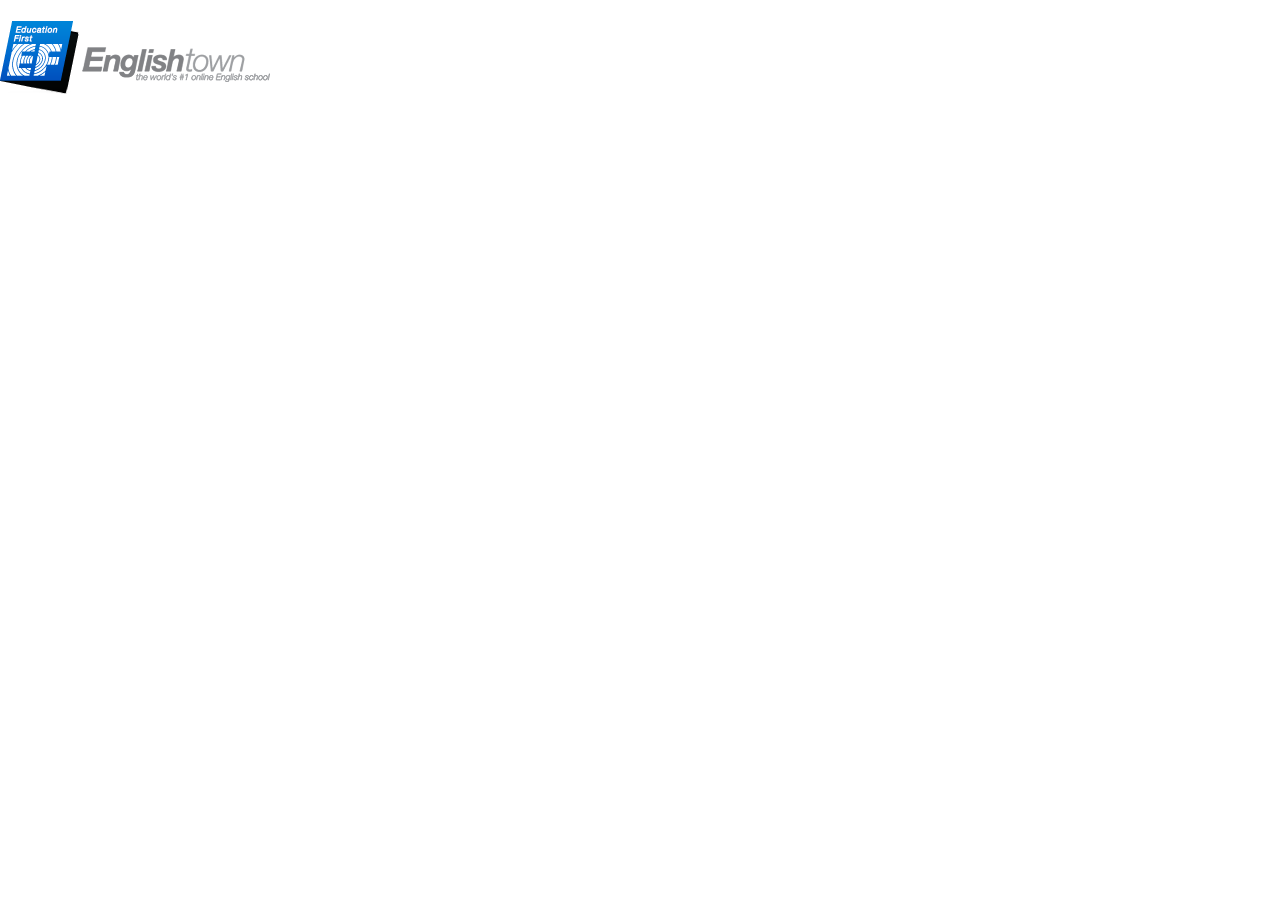
<file: master/index.htm>
﻿<!doctype html>
<html>
<head>
    <meta charset="utf-8" />
    <title>Englishtown Masterpage</title>

    <link rel="Stylesheet" href="_styles/base.css" type="text/css" />
    <link rel="Stylesheet" href="_styles/roundedrectangle.css" type="text/css" />
    <link rel="Stylesheet" href="_styles/icon.css" type="text/css" />
    <link rel="Stylesheet" href="_styles/form.css" type="text/css" />
    <link rel="Stylesheet" href="_styles/button.css" type="text/css" />
    <link rel="Stylesheet" href="_styles/header.css" type="text/css" />
    <link rel="Stylesheet" href="_styles/style.css" type="text/css" />

    <script type="text/javascript" src="_scripts/jquery-1.7.1.js"></script>
    <script type="text/javascript" src="_scripts/master.js"></script>

</head>
<body style="padding: 0; margin: 0; font-family: Tahoma;">
    <h1>
        <img src="_imgs/logo.png" width="270" height="73" alt="Englishtown" />
    </h1>



    <script type="text/javascript" src="_scripts/script.js"></script>

</body>
</html>
</file>
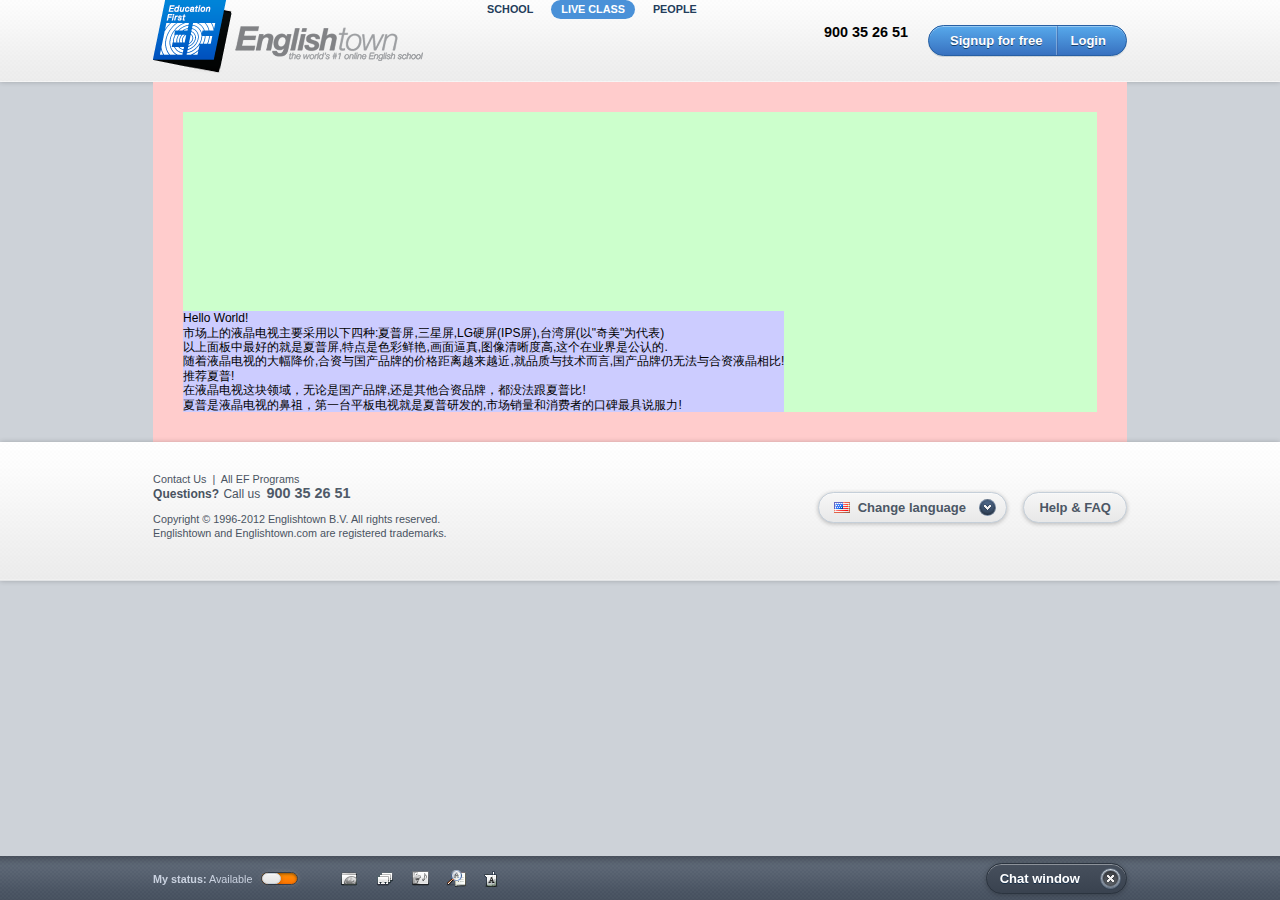
<file: web/index.htm>
﻿<!doctype html>
<html>
<head>
    <meta charset="utf-8" />
    <title>Englishtown Masterpage</title>

    <meta name="viewport" content="width=device-width, initial-scale=1, maximum-scale=5">

    <link rel="Stylesheet" href="_styles/reset.css" type="text/css" />

    <link rel="Stylesheet" href="_styles/vstyle/base.css" type="text/css" />
    <link rel="Stylesheet" href="_styles/vstyle/roundedrectangle.css" type="text/css" />
    <link rel="Stylesheet" href="_styles/vstyle/icon.css" type="text/css" />
    <link rel="Stylesheet" href="_styles/vstyle/texticon.css" type="text/css" />
    <link rel="Stylesheet" href="_styles/vstyle/form.css" type="text/css" />
    <link rel="Stylesheet" href="_styles/vstyle/button.css" type="text/css" />

    <link rel="Stylesheet" href="_styles/master.css" type="text/css" />
    <link rel="Stylesheet" href="_styles/nav.css" type="text/css" />
    <link rel="Stylesheet" href="_styles/profile.css" type="text/css" />
    <link rel="Stylesheet" href="_styles/footer.css" type="text/css" />
    <link rel="Stylesheet" href="_styles/signuplogin.css" type="text/css" />
    <link rel="Stylesheet" href="_styles/appbar.css" type="text/css" />

    <script type="text/javascript" src="_scripts/jquery-1.7.1.js"></script>
    <script type="text/javascript" src="_scripts/master.js"></script>
    <script type="text/javascript" src="_scripts/html5tags.js"></script>

</head>
<body>
    <header id="et-header">
        <div class="et-pagewidth cf">
            <h1 class="col-l">
                <img src="_imgs/logo.png" width="270" height="73" alt="Englishtown" />
            </h1>
            <nav id="et-nav" class="col-l ml-50 txt-m">
                <ul class="et-nav-main hor">
                    <li>
                        <a class="et-nav-main-menu">
                            <span>SCHOOL</span>
                        </a>
                    </li>
                    <li class="et-active">
                        <a class="et-nav-main-menu">
                            <span>LIVE CLASS</span>
                        </a>
                        <div class="et-nav-subcontainer">
                            <div class="et-nav-sc-main">
                                <p class="et-nav-sc-topline"></p>
                                <ul class="et-nav-sub">
                                    <li>
                                        <a class="et-nav-sub-gl">
                                            Study in a group
                                        </a>
                                    </li>
                                    <li>
                                        <a class="et-nav-sub-pl">
                                            Study with a private teacher
                                        </a>
                                    </li>
                                    <li>
                                        <a class="et-nav-sub-eft">
                                            Take a Fluency Language Test
                                        </a>
                                    </li>
                                </ul>
                                <p class="et-nav-sc-helptext">
                                    <a class="et-texticon-arrow-r">Live class settings</a>
                                </p>
                                <p class="et-nav-sc-helptext">
                                    <a class="et-texticon-arrow-r">Get help with this feature</a>
                                </p>
                            </div>
                        </div>
                    </li>
                    <li>
                        <a class="et-nav-main-menu">
                            <span>PEOPLE</span>
                        </a>
                    </li>
                </ul>
            </nav>
            <div class="col-r mt-25">
                <div id="et-signuplogin" class="pos-rel col-r">
                    <div class="et-rdrect et-btn et-rdrect-blu et-rdrect-29 et-btn-container et-btn-signuplogin col-r">
                        <a class="et-btn-l"><span class="et-btn-txt">Signup for free</span></a><a class="et-btn-r"><span class="et-btn-txt">Login</span></a>
                    </div>
                    <div class="et-login et-rdrect et-rdrect-29 et-rdrect-whi et-rdrect-nowrap-container col-r">
			            <div class="et-rdrect-l">
           		            <a class="et-rdrect et-btn et-rdrect-blu et-btn-close et-circle valign-m" title="Close">
	                            <span class="et-btn-close-inner et-circle">
	                                <span class="et-icon-9x9 et-icon-close et-btn-txt">Close</span>
	                            </span>
	                        </a>
	                        <input type="email" class="et-login-input ml-13 valign-m" placeholder="email" />
	                        <input type="password" class="et-login-input ml-10 valign-m" placeholder="password" />
	                        <a class="et-rdrect et-btn et-rdrect-blu et-rdrect-19 et-btn-single et-btn-login ml-10 mr-1 valign-m">
	                            <span class="et-btn-txt">Login</span>
	                        </a>
				            <span class="valign-m-help">&nbsp;</span>
			            </div>
                    </div>
                    <div class="et-signup et-rdrect et-rdrect-29 et-rdrect-whi et-rdrect-nowrap-container col-r">
			            <div class="et-rdrect-l">
	                        <a class="et-rdrect et-btn et-rdrect-blu et-btn-close et-circle valign-m" title="Close">
	                            <span class="et-btn-close-inner et-circle">
	                                <span class="et-icon-9x9 et-icon-close et-btn-txt">Close</span>
	                            </span>
	                        </a>
	                        <input type="email" class="et-login-input ml-13 valign-m" placeholder="email" />
	                        <a class="et-rdrect et-btn et-rdrect-ora et-rdrect-19 et-btn-single et-btn-signup ml-10 valign-m">
	                            <span class="et-btn-txt">Signup</span>
	                        </a>
	                        <span class="txt-10 valign-m ml-5">or</span>
	                        <a class="et-rdrect et-btn et-rdrect-blu et-rdrect-19 et-btn-container et-btn-facebook valign-m ml-5 mr-1">
	                            <span class="et-btn-l"><span class="et-btn-txt">f</span></span><span class="et-btn-r"><span class="et-btn-txt">Connect</span></span>
	                        </a>
			            </div>
                    </div>
                </div>
                <div class="et-header-hotline mr-20 col-r">
                    <strong class="et-texticon-tel txt-xl alpha60">900 35 26 51</strong>
                </div>
                <div class="et-header-profile col-r hidden">
                    <div class="et-header-picname et-rdrect et-rdrect-29 et-rdrect-whi et-rdrect-nowrap-container hand col-r">
			            <div class="et-rdrect-l">
                            <img src="_styles/vstyle/i/pic_mauricio.png" width="20" height="20" alt="Mauricio" class="valign-m ml-10" />
                            <span class="txt-13 cyan bold valign-m ml-8" style="color: #4c5765;">Mauricio E.</span>
                            <span class="et-rdrect et-circle et-rdrect-indigo-concave valign-m ml-13 mr-5">
                                <span class="et-icon-9x9 et-icon-arrow-whi-b"></span>
                            </span>
			            </div>
                    </div>
                    <ul class="hor inlineblock et-announce mr-15 col-r">
                        <li>
                            <a class="et-icon-mail"><span class="et-announce-num et-circle">3</span></a>
                        </li>
                        <li>
                            <a class="et-icon-horn"></a>
                        </li>
                    </ul>
                </div>
            </div>
        </div>
    </header>
    <div id="et-profilebar" class="et-profilebar-hide">
        <div class="et-pagewidth cf">
            <div class="et-profilebar-task et-rdrect et-rdrect-29 et-rdrect-pewter et-rdrect-nowrap-container hand valign-m">
			    <div class="et-rdrect-l">
                    <span class="txt-12 cyan bold valign-m ml-8">Today's tasks</span>
                    <span class="et-rdrect et-circle et-rdrect-indigo-concave valign-m ml-13 mr-5">
                        <span class="et-icon-9x9 et-icon-arrow-whi-r"></span>
                    </span>
			    </div>
            </div>
            <div class="et-profilebar-challenge et-rdrect et-rdrect-29 et-rdrect-dark et-rdrect-nowrap-container hand valign-m ml-10 pos-rel">
                <div class="pos-abs et-rdrect et-rdrect-29 et-rdrect-progressbar et-profilebar-challenge-progressbar"></div>
			    <div class="et-rdrect-l">
                    <span class="txt-13 cyan bold valign-m ml-8">Challenges</span>
                    <img src="_styles/vstyle/i/icon_star.png" width="11" height="11" alt="Challenges" class="valign-m ml-18" />
                    <span class="et-profilebar-challenge-progresstext txt-13 cyan bold valign-m ml-3">35</span>
                    <span class="et-rdrect et-circle et-rdrect-indigo-concave valign-m ml-13 mr-5">
                        <span class="et-icon-9x9 et-icon-arrow-whi-r"></span>
                    </span>
			    </div>
            </div>
            <div class="et-profilebar-mybooking et-rdrect et-rdrect-29 et-rdrect-dark et-rdrect-nowrap-container hand valign-m ml-10">
			    <div class="et-rdrect-l">
                    <span class="txt-13 cyan bold valign-m ml-8">My bookings</span>
                    <span class="et-announce-num et-circle ml-25 valign-m txt-12">3</span>
                    <span class="et-rdrect et-circle et-rdrect-indigo-concave valign-m ml-13 mr-5">
                        <span class="et-icon-9x9 et-icon-arrow-whi-r"></span>
                    </span>
			    </div>
            </div>
            <div class="et-profilebar-links col-r valign-m">
                <a class="et-profilebar-myprofile">My profile</a>
                <span>&nbsp;|&nbsp;</span>
                <a class="et-profilebar-setting">Settings</a>
                <span>&nbsp;|&nbsp;</span>
                <a class="et-profilebar-logout">Logout</a>
            </div>
			<span class="valign-m-help">&nbsp;</span>
        </div>
    </div>
    <div id="et-content">
        <div class="et-pagewidth cf">
            <div style="height: 300px; background: #fcc; padding: 30px;">
                <div style="background: #cfc; height: 100%; position: relative;">
                    <div style="background: #ccf; position: absolute; left: 0; bottom: 0;">
                        Hello World!<br />
                        市场上的液晶电视主要采用以下四种:夏普屏,三星屏,LG硬屏(IPS屏),台湾屏(以"奇美"为代表)<br />
                        以上面板中最好的就是夏普屏,特点是色彩鲜艳,画面逼真,图像清晰度高,这个在业界是公认的.<br />
                        随着液晶电视的大幅降价,合资与国产品牌的价格距离越来越近,就品质与技术而言,国产品牌仍无法与合资液晶相比!<br />
                        推荐夏普!<br />
                        在液晶电视这块领域，无论是国产品牌,还是其他合资品牌，都没法跟夏普比!<br />
                        夏普是液晶电视的鼻祖，第一台平板电视就是夏普研发的,市场销量和消费者的口碑最具说服力!
                    </div>
                </div>
            </div>
        </div>
    </div>
    <footer id="et-footer">
        <div class="et-pagewidth cf">
            <div class="col-l mt-30">
                <nav class="et-footer-nav txt-m">
                    <a>Contact Us</a>
                    <span>&nbsp;|&nbsp;</span>
                    <a>All EF Programs</a>
                </nav>
                <p class="et-footer-helptext">
                    <strong>Questions?</strong>
                    <span class="ml-1">Call us</span>
                    <strong class="txt-xl et-texticon-tel ml-3">900 35 26 51</strong>
                </p>
                <p class="et-footer-copy txt-m mt-10">Copyright &copy; 1996-2012 Englishtown B.V. All rights reserved.</p>
                <p class="et-footer-copy txt-m">Englishtown and Englishtown.com are registered trademarks.</p>
            </div>
            <div class="col-r mt-50">
                <div class="et-rdrect et-rdrect-29 et-rdrect-whi et-rdrect-nowrap-container hand">
			        <div class="et-rdrect-l">
                        <img src="_styles/vstyle/i/flag_usa.png" width="16" height="11" alt="American English" class="valign-m ml-10" />
                        <span class="txt-13 cyan bold valign-m ml-8" style="color: #4c5765;">Change language</span>
                        <span class="et-rdrect et-circle et-rdrect-indigo-concave valign-m ml-13 mr-5">
                            <span class="et-icon-9x9 et-icon-arrow-whi-b"></span>
                        </span>
			        </div>
                </div>
                <div class="et-rdrect et-rdrect-29 et-rdrect-whi et-rdrect-nowrap-container hand ml-13">
			        <div class="et-rdrect-l">
                        <span class="txt-13 cyan bold valign-m ml-10 mr-10" style="color: #4c5765;">Help & FAQ</span>
			        </div>
                </div>
            </div>
        </div>
    </footer>

    <div id="et-appbar">
        <div class="et-pagewidth cf">
            <div class="et-appbar-status inlineblock">
                <span class="et-appbar-statustext txt-m inline-block valign-m"><b>My status:</b> Available</span>
                <label for="et-chk-demo" class="et-chk-ora et-rdrect et-rdrect-11 valign-m ml-5">
                    <input type="checkbox" id="et-chk-demo" class="hidden" />
                    <a class="et-chk-dial et-rdrect et-rdrect-9"></a>
                </label>
            </div>
            <ul class="et-appbar-help inlineblock valign-m hor ml-30">
                <li class="et-appbar-map">
                    <a class="et-appbar-help-icon"></a>
                </li>
                <li class="et-appbar-folder">
                    <a class="et-appbar-help-icon"></a>
                </li>
                <li class="et-appbar-msg">
                    <a class="et-appbar-help-icon"></a>
                </li>
                <li class="et-appbar-search">
                    <a class="et-appbar-help-icon"></a>
                </li>
                <li class="et-appbar-trans">
                    <a class="et-appbar-help-icon"></a>
                </li>
            </ul>
            <div class="et-appbar-apps col-r">
                <div class="et-rdrect et-rdrect-29 et-rdrect-dark et-rdrect-nowrap-container hand valign-m">
		            <div class="et-rdrect-l">
                        <span class="txt-13 cyan bold valign-m ml-8">Chat window</span>
                        <a class="et-rdrect et-btn et-rdrect-gra et-btn-close et-circle ml-20" title="Close">
                            <span class="et-btn-close-inner et-circle">
                                <span class="et-icon-9x9 et-icon-close et-btn-txt">Close</span>
                            </span>
                        </a>
		            </div>
                </div>
            </div>
        </div>
    </div>

    <script type="text/javascript" src="_scripts/script.js"></script>

</body>
</html>
</file>
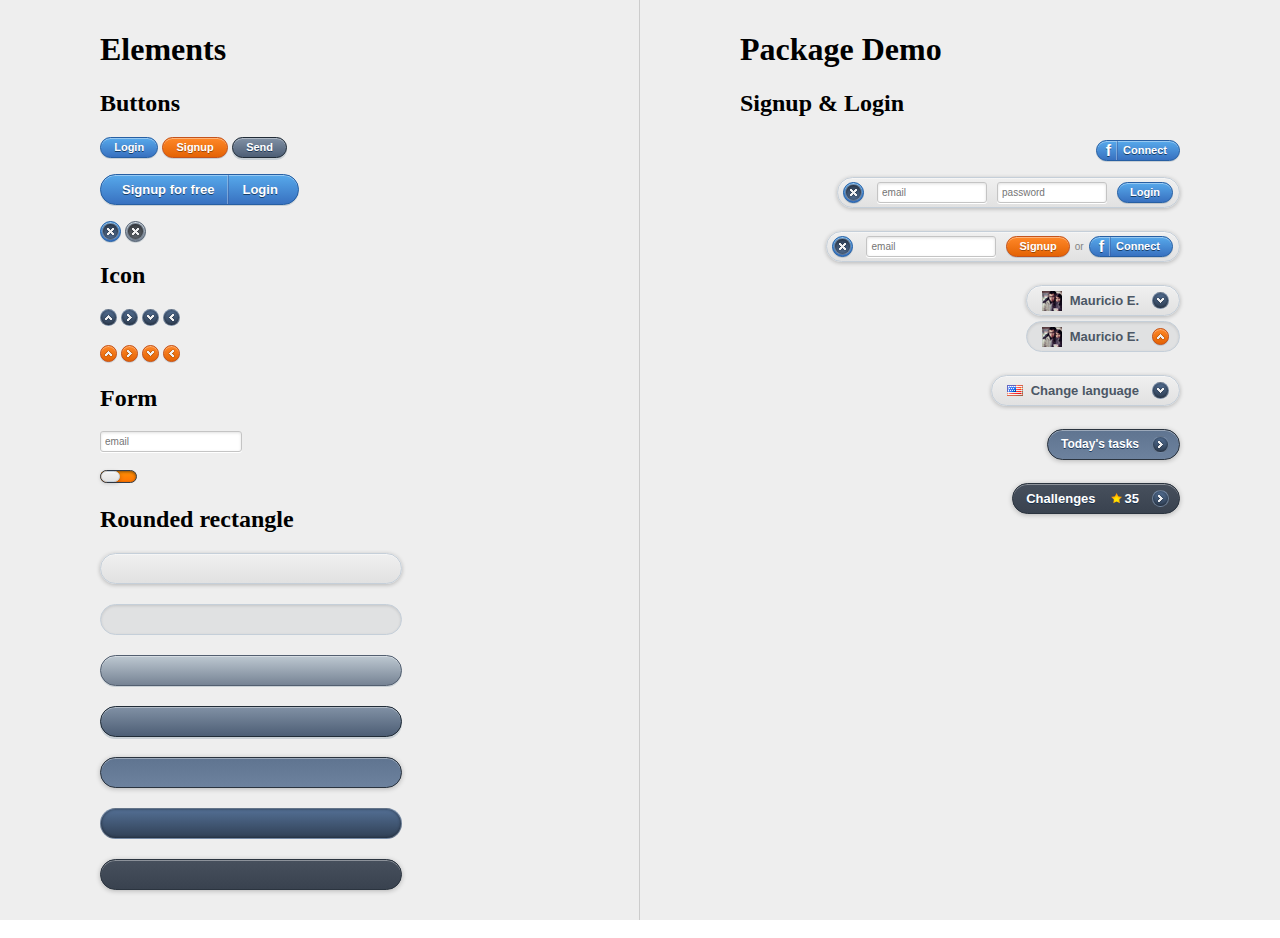
<file: master/_styles/vstyle/index.htm>
﻿<!doctype html>
<html>
<head>
    <meta charset="utf-8" />
    <title>vStyle for Englishtown</title>

    <link rel="Stylesheet" href="base.css" type="text/css" />
    <link rel="Stylesheet" href="roundedrectangle.css" type="text/css" />
    <link rel="Stylesheet" href="icon.css" type="text/css" />
    <link rel="Stylesheet" href="form.css" type="text/css" />
    <link rel="Stylesheet" href="button.css" type="text/css" />
    <link rel="Stylesheet" href="demo.css" type="text/css" />

</head>
<body style="padding: 0; margin: 0; font-family: Tahoma;">
<!--h1>
    <img src="i/logo.png" width="270" height="73" alt="Englishtown" />
</h1-->
<div style="background-color: #eee;" class="cf">
    <div style="width: 50%; *width: 33%; padding: 10px 100px; box-sizing: border-box; border-right: 1px solid #ccc; -moz-box-sizing: border-box; float: left;">
        <h1>Elements</h1>
        <h2>Buttons</h2>
        <p>
            <a class="et-rdrect et-btn et-rdrect-blu et-rdrect-19 et-btn-single">
                <span class="et-btn-txt">Login</span>
            </a>
            <a class="et-rdrect et-btn et-rdrect-ora et-rdrect-19 et-btn-single">
                <span class="et-btn-txt">Signup</span>
            </a>
            <a class="et-rdrect et-btn et-rdrect-mgra et-rdrect-19 et-btn-single">
                <span class="et-btn-txt">Send</span>
            </a>
        </p>
        <p>
            <div class="et-rdrect et-btn et-rdrect-blu et-rdrect-29 et-btn-container et-btn-signuplogin">
                <a class="et-btn-l"><span class="et-btn-txt">Signup for free</span></a><a class="et-btn-r"><span class="et-btn-txt">Login</span></a>
            </div>
        </p>
        <p>
            <a class="et-rdrect et-btn et-rdrect-blu et-btn-close et-rdrect-round" title="Close">
                <span class="et-btn-close-inner et-rdrect-round">
                    <span class="et-icon-9x9 et-icon-close et-btn-txt">Close</span>
                </span>
            </a>
            <a class="et-rdrect et-btn et-rdrect-gra et-btn-close et-rdrect-round" title="Close">
                <span class="et-btn-close-inner et-rdrect-round">
                    <span class="et-icon-9x9 et-icon-close et-btn-txt">Close</span>
                </span>
            </a>
        </p>
        <h2>Icon</h2>
        <p>
            <span class="et-rdrect et-rdrect-round et-rdrect-indigo">
                <span class="et-icon-9x9 et-icon-arrow-whi-t"></span>
            </span>
            <span class="et-rdrect et-rdrect-round et-rdrect-indigo">
                <span class="et-icon-9x9 et-icon-arrow-whi-r"></span>
            </span>
            <span class="et-rdrect et-rdrect-round et-rdrect-indigo">
                <span class="et-icon-9x9 et-icon-arrow-whi-b"></span>
            </span>
            <span class="et-rdrect et-rdrect-round et-rdrect-indigo">
                <span class="et-icon-9x9 et-icon-arrow-whi-l"></span>
            </span>
        </p>
        <p>
            <span class="et-rdrect et-rdrect-round et-rdrect-ora">
                <span class="et-icon-9x9 et-icon-arrow-whi-t"></span>
            </span>
            <span class="et-rdrect et-rdrect-round et-rdrect-ora">
                <span class="et-icon-9x9 et-icon-arrow-whi-r"></span>
            </span>
            <span class="et-rdrect et-rdrect-round et-rdrect-ora">
                <span class="et-icon-9x9 et-icon-arrow-whi-b"></span>
            </span>
            <span class="et-rdrect et-rdrect-round et-rdrect-ora">
                <span class="et-icon-9x9 et-icon-arrow-whi-l"></span>
            </span>
        </p>
        <h2>Form</h2>
        <p>
            <input type="text" class="et-login-input" placeholder="email" />
        </p>
        <p>
            <label for="et-chk-demo" class="et-chk-ora et-rdrect et-rdrect-11">
                <input type="checkbox" id="et-chk-demo" class="hidden" />
                <a class="et-chk-dial et-rdrect et-rdrect-9"></a>
            </label>
        </p>
        <h2>Rounded rectangle</h2>
        <p>
            <div class="et-rdrect et-rdrect-29 et-rdrect-whi" style="width: 300px;">
			    <div class="et-rdrect-l"></div>
            </div>
        </p>
        <p>
            <div class="et-rdrect et-rdrect-29 et-rdrect-lightgra" style="width: 300px;">
			    <div class="et-rdrect-l"></div>
            </div>
        </p>
        <p>
            <div class="et-rdrect et-rdrect-29 et-rdrect-gra" style="width: 300px;">
			    <div class="et-rdrect-l"></div>
            </div>
        </p>
        <p>
            <div class="et-rdrect et-rdrect-29 et-rdrect-mgra" style="width: 300px;">
			    <div class="et-rdrect-l"></div>
            </div>
        </p>
        <p>
            <div class="et-rdrect et-rdrect-29 et-rdrect-pewter" style="width: 300px;">
			    <div class="et-rdrect-l"></div>
            </div>
        </p>
        <p>
            <div class="et-rdrect et-rdrect-29 et-rdrect-indigo" style="width: 300px;">
			    <div class="et-rdrect-l"></div>
            </div>
        </p>
        <p>
            <div class="et-rdrect et-rdrect-29 et-rdrect-dark" style="width: 300px;">
			    <div class="et-rdrect-l"></div>
            </div>
        </p>
    </div>
    <div style="width: 50%; *width: 33%; padding: 10px 100px; box-sizing: border-box; -moz-box-sizing: border-box; float: left;">
        <h1>Package Demo</h1>
        <h2>Signup & Login</h2>
        <p class="txtalign-r">
            <a class="et-rdrect et-btn et-rdrect-blu et-rdrect-19 et-btn-container et-btn-facebook">
                <span class="et-btn-l"><span class="et-btn-txt">f</span></span><span class="et-btn-r"><span class="et-btn-txt">Connect</span></span>
            </a>
        </p>
        <div class="et-login et-rdrect et-rdrect-29 et-rdrect-whi et-rdrect-nowrap-container col-r">
			<div class="et-rdrect-l">
           		<a class="et-rdrect et-btn et-rdrect-blu et-btn-close et-rdrect-round valign-m" title="Close">
	                <span class="et-btn-close-inner et-rdrect-round">
	                    <span class="et-icon-9x9 et-icon-close et-btn-txt">Close</span>
	                </span>
	            </a>
	            <input type="email" class="et-login-input ml-13 valign-m" placeholder="email" />
	            <input type="password" class="et-login-input ml-10 valign-m" placeholder="password" />
	            <a class="et-rdrect et-btn et-rdrect-blu et-rdrect-19 et-btn-single et-btn-login ml-10 mr-1 valign-m">
	                <span class="et-btn-txt">Login</span>
	            </a>
				<span class="valign-m-help">&nbsp;</span>
			</div>
        </div>
        <br /><br /><br />
        <div class="et-signup et-rdrect et-rdrect-29 et-rdrect-whi et-rdrect-nowrap-container col-r">
			<div class="et-rdrect-l">
	            <a class="et-rdrect et-btn et-rdrect-blu et-btn-close et-rdrect-round valign-m" title="Close">
	                <span class="et-btn-close-inner et-rdrect-round">
	                    <span class="et-icon-9x9 et-icon-close et-btn-txt">Close</span>
	                </span>
	            </a>
	            <input type="email" class="et-login-input ml-13 valign-m" placeholder="email" />
	            <a class="et-rdrect et-btn et-rdrect-ora et-rdrect-19 et-btn-single et-btn-signup ml-10 valign-m">
	                <span class="et-btn-txt">Signup</span>
	            </a>
	            <span class="txt-10 valign-m ml-5">or</span>
	            <a class="et-rdrect et-btn et-rdrect-blu et-rdrect-19 et-btn-container et-btn-facebook valign-m ml-5 mr-1">
	                <span class="et-btn-l"><span class="et-btn-txt">f</span></span><span class="et-btn-r"><span class="et-btn-txt">Connect</span></span>
	            </a>
			</div>
        </div>
        <br /><br /><br />
        <div class="et-rdrect et-rdrect-29 et-rdrect-whi et-rdrect-nowrap-container col-r hand">
			<div class="et-rdrect-l">
                <img src="i/pic_mauricio.png" width="20" height="20" alt="Mauricio" class="valign-m ml-10" />
                <span class="txt-13 cyan bold valign-m ml-8" style="color: #4c5765;">Mauricio E.</span>
                <span class="et-rdrect et-rdrect-round et-rdrect-indigo valign-m ml-13 mr-5">
                    <span class="et-icon-9x9 et-icon-arrow-whi-b"></span>
                </span>
			</div>
        </div>
        <br /><br />
        <div class="et-rdrect et-rdrect-29 et-rdrect-lightgra et-rdrect-nowrap-container col-r hand">
			<div class="et-rdrect-l">
                <img src="i/pic_mauricio.png" width="20" height="20" alt="Mauricio" class="valign-m ml-10" />
                <span class="txt-13 cyan bold valign-m ml-8" style="color: #4c5765;">Mauricio E.</span>
                <span class="et-rdrect et-rdrect-round et-rdrect-ora valign-m ml-13 mr-5">
                    <span class="et-icon-9x9 et-icon-arrow-whi-t"></span>
                </span>
			</div>
        </div>
        <br /><br /><br />
        <div class="et-rdrect et-rdrect-29 et-rdrect-whi et-rdrect-nowrap-container col-r hand">
			<div class="et-rdrect-l">
                <img src="i/flag_usa.png" width="16" height="11" alt="American English" class="valign-m ml-10" />
                <span class="txt-13 cyan bold valign-m ml-8" style="color: #4c5765;">Change language</span>
                <span class="et-rdrect et-rdrect-round et-rdrect-indigo valign-m ml-13 mr-5">
                    <span class="et-icon-9x9 et-icon-arrow-whi-b"></span>
                </span>
			</div>
        </div>
        <br /><br /><br />
        <div class="et-rdrect et-rdrect-29 et-rdrect-pewter et-rdrect-nowrap-container col-r hand">
			<div class="et-rdrect-l">
                <span class="txt-12 cyan bold valign-m ml-8">Today's tasks</span>
                <span class="et-rdrect et-rdrect-round et-rdrect-indigo valign-m ml-13 mr-5">
                    <span class="et-icon-9x9 et-icon-arrow-whi-r"></span>
                </span>
			</div>
        </div>
        <br /><br /><br />
        <div class="et-rdrect et-rdrect-29 et-rdrect-dark et-rdrect-nowrap-container col-r hand">
			<div class="et-rdrect-l">
                <span class="txt-13 cyan bold valign-m ml-8">Challenges</span>
                <img src="i/icon_star.png" width="11" height="11" alt="Challenges" class="valign-m ml-15" />
                <span class="txt-13 cyan bold valign-m ml-3">35</span>
                <span class="et-rdrect et-rdrect-round et-rdrect-indigo valign-m ml-13 mr-5">
                    <span class="et-icon-9x9 et-icon-arrow-whi-r"></span>
                </span>
			</div>
        </div>
    </div>

</div>

</body>
</html>
</file>
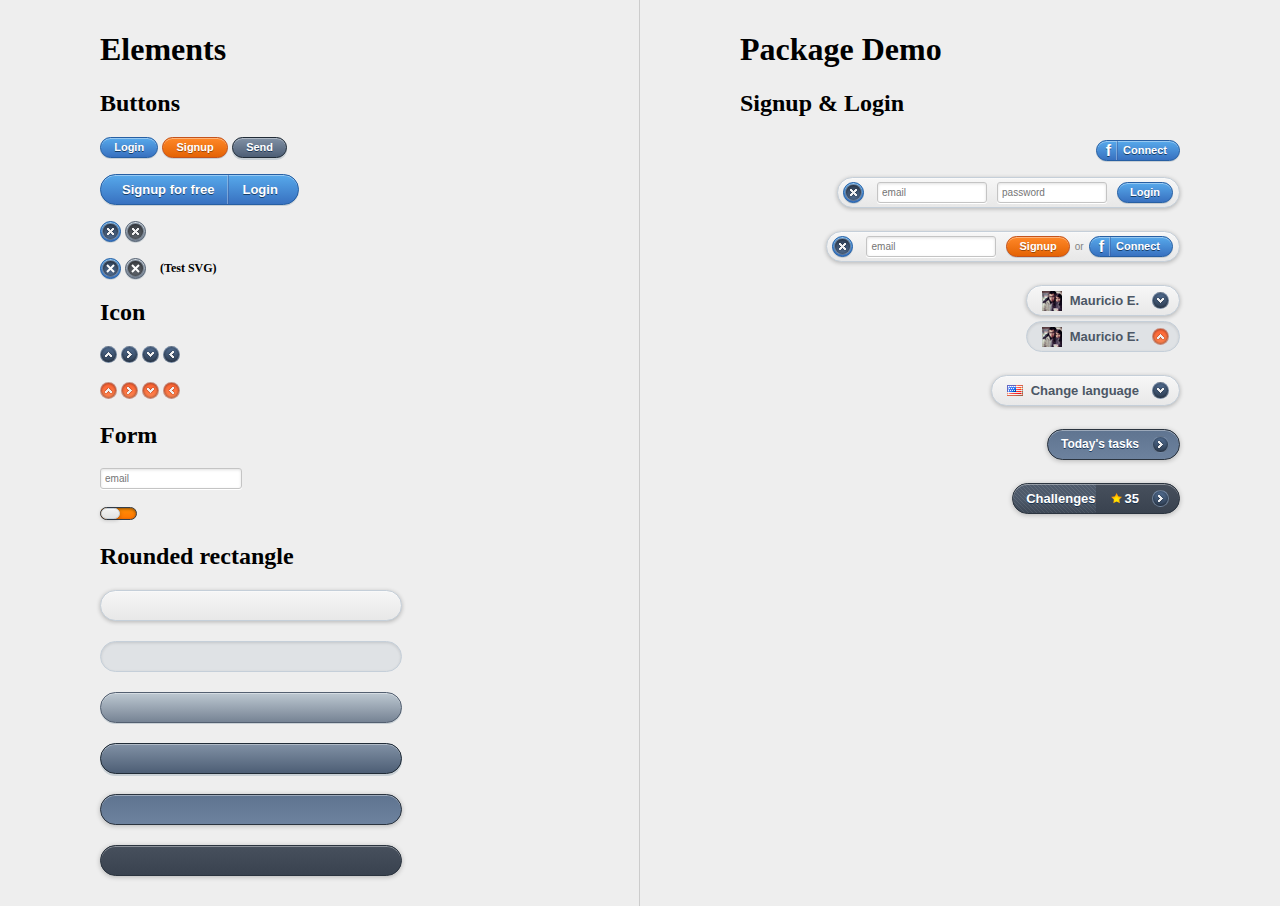
<file: web/_styles/vstyle/index.htm>
﻿<!doctype html>
<html>
<head>
    <meta charset="utf-8" />
    <title>vStyle for Englishtown</title>

    <link rel="Stylesheet" href="base.css" type="text/css" />
    <link rel="Stylesheet" href="roundedrectangle.css" type="text/css" />
    <link rel="Stylesheet" href="icon.css" type="text/css" />
    <link rel="Stylesheet" href="form.css" type="text/css" />
    <link rel="Stylesheet" href="button.css" type="text/css" />
    <link rel="Stylesheet" href="demo.css" type="text/css" />

</head>
<body style="padding: 0; margin: 0; font-family: Tahoma;">
<!--h1>
    <img src="i/logo.png" width="270" height="73" alt="Englishtown" />
</h1-->
<div style="background-color: #eee;" class="cf">
    <div style="width: 50%; *width: 33%; padding: 10px 100px; box-sizing: border-box; border-right: 1px solid #ccc; -moz-box-sizing: border-box; float: left;">
        <h1>Elements</h1>
        <h2>Buttons</h2>
        <p>
            <a class="et-rdrect et-btn et-rdrect-blu et-rdrect-19 et-btn-single">
                <span class="et-btn-txt">Login</span>
            </a>
            <a class="et-rdrect et-btn et-rdrect-ora et-rdrect-19 et-btn-single">
                <span class="et-btn-txt">Signup</span>
            </a>
            <a class="et-rdrect et-btn et-rdrect-mgra et-rdrect-19 et-btn-single">
                <span class="et-btn-txt">Send</span>
            </a>
        </p>
        <p>
            <div class="et-rdrect et-btn et-rdrect-blu et-rdrect-29 et-btn-container et-btn-signuplogin">
                <a class="et-btn-l"><span class="et-btn-txt">Signup for free</span></a><a class="et-btn-r"><span class="et-btn-txt">Login</span></a>
            </div>
        </p>
        <p>
            <a class="et-rdrect et-btn et-rdrect-blu et-btn-close et-circle" title="Close">
                <span class="et-btn-close-inner et-circle">
                    <span class="et-icon-9x9 et-icon-close et-btn-txt">Close</span>
                </span>
            </a>
            <a class="et-rdrect et-btn et-rdrect-gra et-btn-close et-circle" title="Close">
                <span class="et-btn-close-inner et-circle">
                    <span class="et-icon-9x9 et-icon-close et-btn-txt">Close</span>
                </span>
            </a>
        </p>
        <p>
            <a class="et-rdrect et-btn et-rdrect-blu et-btn-close et-circle" title="Close">
                <span class="et-btn-close-inner et-circle">
                    <svg xmlns="http://www.w3.org/2000/svg" version="1.1" style="margin: 3px; width: 9px; height: 9px; display: block;" class="et-btn-txt">
                        <line x1="1" y1="1" x2="8" y2="8" style="stroke:rgb(255,255,255);stroke-width:2"/>
                        <line x1="1" y1="8" x2="8" y2="1" style="stroke:rgb(255,255,255);stroke-width:2"/>
                    </svg> 
                </span>
            </a>
            <a class="et-rdrect et-btn et-rdrect-gra et-btn-close et-circle" title="Close">
                <span class="et-btn-close-inner et-circle">
                    <svg xmlns="http://www.w3.org/2000/svg" version="1.1" style="margin: 3px; width: 9px; height: 9px; display: block;" class="et-btn-txt">
                        <line x1="1" y1="1" x2="8" y2="8" style="stroke:rgb(255,255,255);stroke-width:2"/>
                        <line x1="1" y1="8" x2="8" y2="1" style="stroke:rgb(255,255,255);stroke-width:2"/>
                    </svg> 
                </span>
            </a>
            <strong class="txt-12 ml-10">(Test SVG)</strong>
        </p>
        <h2>Icon</h2>
        <p>
            <span class="et-rdrect et-circle et-rdrect-indigo-concave">
                <span class="et-icon-9x9 et-icon-arrow-whi-t"></span>
            </span>
            <span class="et-rdrect et-circle et-rdrect-indigo-concave">
                <span class="et-icon-9x9 et-icon-arrow-whi-r"></span>
            </span>
            <span class="et-rdrect et-circle et-rdrect-indigo-concave">
                <span class="et-icon-9x9 et-icon-arrow-whi-b"></span>
            </span>
            <span class="et-rdrect et-circle et-rdrect-indigo-concave">
                <span class="et-icon-9x9 et-icon-arrow-whi-l"></span>
            </span>
        </p>
        <p>
            <span class="et-rdrect et-circle et-rdrect-ora-concave">
                <span class="et-icon-9x9 et-icon-arrow-whi-t"></span>
            </span>
            <span class="et-rdrect et-circle et-rdrect-ora-concave">
                <span class="et-icon-9x9 et-icon-arrow-whi-r"></span>
            </span>
            <span class="et-rdrect et-circle et-rdrect-ora-concave">
                <span class="et-icon-9x9 et-icon-arrow-whi-b"></span>
            </span>
            <span class="et-rdrect et-circle et-rdrect-ora-concave">
                <span class="et-icon-9x9 et-icon-arrow-whi-l"></span>
            </span>
        </p>
        <h2>Form</h2>
        <p>
            <input type="text" class="et-login-input" placeholder="email" />
        </p>
        <p>
            <label for="et-chk-demo" class="et-chk-ora et-rdrect et-rdrect-11">
                <input type="checkbox" id="et-chk-demo" class="hidden" />
                <a class="et-chk-dial et-rdrect et-rdrect-9"></a>
            </label>
        </p>
        <h2>Rounded rectangle</h2>
        <p>
            <div class="et-rdrect et-rdrect-29 et-rdrect-whi" style="width: 300px;">
			    <div class="et-rdrect-l"></div>
            </div>
        </p>
        <p>
            <div class="et-rdrect et-rdrect-29 et-rdrect-lightgra" style="width: 300px;">
			    <div class="et-rdrect-l"></div>
            </div>
        </p>
        <p>
            <div class="et-rdrect et-rdrect-29 et-rdrect-gra" style="width: 300px;">
			    <div class="et-rdrect-l"></div>
            </div>
        </p>
        <p>
            <div class="et-rdrect et-rdrect-29 et-rdrect-mgra" style="width: 300px;">
			    <div class="et-rdrect-l"></div>
            </div>
        </p>
        <p>
            <div class="et-rdrect et-rdrect-29 et-rdrect-pewter" style="width: 300px;">
			    <div class="et-rdrect-l"></div>
            </div>
        </p>
        <p>
            <div class="et-rdrect et-rdrect-29 et-rdrect-dark" style="width: 300px;">
			    <div class="et-rdrect-l"></div>
            </div>
        </p>
    </div>
    <div style="width: 50%; *width: 33%; padding: 10px 100px; box-sizing: border-box; -moz-box-sizing: border-box; float: left;">
        <h1>Package Demo</h1>
        <h2>Signup & Login</h2>
        <p class="txtalign-r">
            <a class="et-rdrect et-btn et-rdrect-blu et-rdrect-19 et-btn-container et-btn-facebook">
                <span class="et-btn-l"><span class="et-btn-txt">f</span></span><span class="et-btn-r"><span class="et-btn-txt">Connect</span></span>
            </a>
        </p>
        <div class="et-login et-rdrect et-rdrect-29 et-rdrect-whi et-rdrect-nowrap-container col-r">
			<div class="et-rdrect-l">
           		<a class="et-rdrect et-btn et-rdrect-blu et-btn-close et-circle valign-m" title="Close">
	                <span class="et-btn-close-inner et-circle">
	                    <span class="et-icon-9x9 et-icon-close et-btn-txt">Close</span>
	                </span>
	            </a>
	            <input type="email" class="et-login-input ml-13 valign-m" placeholder="email" />
	            <input type="password" class="et-login-input ml-10 valign-m" placeholder="password" />
	            <a class="et-rdrect et-btn et-rdrect-blu et-rdrect-19 et-btn-single et-btn-login ml-10 mr-1 valign-m">
	                <span class="et-btn-txt">Login</span>
	            </a>
				<span class="valign-m-help">&nbsp;</span>
			</div>
        </div>
        <br /><br /><br />
        <div class="et-signup et-rdrect et-rdrect-29 et-rdrect-whi et-rdrect-nowrap-container col-r">
			<div class="et-rdrect-l">
	            <a class="et-rdrect et-btn et-rdrect-blu et-btn-close et-circle valign-m" title="Close">
	                <span class="et-btn-close-inner et-circle">
	                    <span class="et-icon-9x9 et-icon-close et-btn-txt">Close</span>
	                </span>
	            </a>
	            <input type="email" class="et-login-input ml-13 valign-m" placeholder="email" />
	            <a class="et-rdrect et-btn et-rdrect-ora et-rdrect-19 et-btn-single et-btn-signup ml-10 valign-m">
	                <span class="et-btn-txt">Signup</span>
	            </a>
	            <span class="txt-10 valign-m ml-5">or</span>
	            <a class="et-rdrect et-btn et-rdrect-blu et-rdrect-19 et-btn-container et-btn-facebook valign-m ml-5 mr-1">
	                <span class="et-btn-l"><span class="et-btn-txt">f</span></span><span class="et-btn-r"><span class="et-btn-txt">Connect</span></span>
	            </a>
			</div>
        </div>
        <br /><br /><br />
        <div class="et-rdrect et-rdrect-29 et-rdrect-whi et-rdrect-nowrap-container col-r hand">
			<div class="et-rdrect-l">
                <img src="i/pic_mauricio.png" width="20" height="20" alt="Mauricio" class="valign-m ml-10" />
                <span class="txt-13 cyan bold valign-m ml-8" style="color: #4c5765;">Mauricio E.</span>
                <span class="et-rdrect et-circle et-rdrect-indigo-concave valign-m ml-13 mr-5">
                    <span class="et-icon-9x9 et-icon-arrow-whi-b"></span>
                </span>
			</div>
        </div>
        <br /><br />
        <div class="et-rdrect et-rdrect-29 et-rdrect-lightgra et-rdrect-nowrap-container col-r hand">
			<div class="et-rdrect-l">
                <img src="i/pic_mauricio.png" width="20" height="20" alt="Mauricio" class="valign-m ml-10" />
                <span class="txt-13 cyan bold valign-m ml-8" style="color: #4c5765;">Mauricio E.</span>
                <span class="et-rdrect et-circle et-rdrect-ora-concave valign-m ml-13 mr-5">
                    <span class="et-icon-9x9 et-icon-arrow-whi-t"></span>
                </span>
			</div>
        </div>
        <br /><br /><br />
        <div class="et-rdrect et-rdrect-29 et-rdrect-whi et-rdrect-nowrap-container col-r hand">
			<div class="et-rdrect-l">
                <img src="i/flag_usa.png" width="16" height="11" alt="American English" class="valign-m ml-10" />
                <span class="txt-13 cyan bold valign-m ml-8" style="color: #4c5765;">Change language</span>
                <span class="et-rdrect et-circle et-rdrect-indigo-concave valign-m ml-13 mr-5">
                    <span class="et-icon-9x9 et-icon-arrow-whi-b"></span>
                </span>
			</div>
        </div>
        <br /><br /><br />
        <div class="et-rdrect et-rdrect-29 et-rdrect-pewter et-rdrect-nowrap-container col-r hand">
			<div class="et-rdrect-l">
                <span class="txt-12 cyan bold valign-m ml-8">Today's tasks</span>
                <span class="et-rdrect et-circle et-rdrect-indigo-concave valign-m ml-13 mr-5">
                    <span class="et-icon-9x9 et-icon-arrow-whi-r"></span>
                </span>
			</div>
        </div>
        <br /><br /><br />
        <div class="et-rdrect et-rdrect-29 et-rdrect-dark et-rdrect-nowrap-container col-r hand pos-rel">
            <div class="et-rdrect et-rdrect-29 et-rdrect-progressbar"></div>
			<div class="et-rdrect-l">
                <span class="txt-13 cyan bold valign-m ml-8">Challenges</span>
                <img src="i/icon_star.png" width="11" height="11" alt="Challenges" class="valign-m ml-15" />
                <span class="txt-13 cyan bold valign-m ml-3">35</span>
                <span class="et-rdrect et-circle et-rdrect-indigo-concave valign-m ml-13 mr-5">
                    <span class="et-icon-9x9 et-icon-arrow-whi-r"></span>
                </span>
			</div>
        </div>
    </div>

</div>

</body>
</html>
</file>
<file: master/_styles/base.css>
﻿/*========================================================
    File:        base.css
    Description: Base CSS Style for All Pages
    Author:      vince.liu@ef.com
========================================================*/

/* + Base CSS - Begin */

/* - Keywords */
/* - Please do not use these keywords as a ordinary CSS Class name, they will be used in JavaScript as a dynamic CSS Class */
/*
.et-active
.et-show,   .et-hide
.et-first,  .et-last
.et-prev,   .et-next
*/

/* - Type Selector */
strong, strong em, .bold    {   font-weight: 700;   }
em, em strong, .italic      {   font-style: italic; }

/* - Clear Fix */
.cf:after,ul.hor:after      {   clear: both; content: "."; display: block; height: 0; visibility: hidden;   }
.cf,ul.hor                  {   *zoom: 1;       }
.bfc                        {   overflow: hidden; *zoom: 1;    }
.clear                      {   clear: both;    }

/* - Float */
.col-l, ul.hor li           {   float: left; _display: inline;    }
.col-r                      {   float: right; _display: inline;   }

/* - Position */
.pos-rel        {   position: relative;     }
.pos-abs        {   position: absolute;     }
.pos-fix        {   position: fixed;        }

/* - Align */
.rtl            {   direction: rtl;         }
.txtalign-c     {   text-align: center;     }
.txtalign-l     {   text-align: left;       }
.txtalign-r     {   text-align: right;      }
.align-c        {   margin: 0 auto;         }
.valign-t       {   vertical-align: top;    }
.valign-m       {   vertical-align: middle; }
.valign-b       {   vertical-align: bottom; }
.valign-m-help	{   display: inline-block; vertical-align: middle; font-size: 10px; text-indent: -5000px; overflow: hidden;	}

/* - Width Free/Flexible Button */
.flexwidth              {   display: inline-block; _display: inline; _zoom: 1;      }
.flexwidth .fw-l        {   display: block; _display: inline; _zoom: 1;             }
a.flexwidth             {   cursor: pointer; white-space: nowrap;                   }
a.flexwidth:hover       {   text-decoration: none;                                  }

/* - Others */
.ndr a,
.ndr a:hover,
a.ndr,
a.ndr:hover     {   text-decoration: none;  }
.hidden         {   display: none;          }
.hand           {   cursor: pointer;        }
.nohand         {   cursor: default;        }
.ltspacing      {   letter-spacing: -1px;   }
.txtindent      {   text-indent: -5000px; overflow: hidden;                         }
.inlineblock    {   display: inline-block; *display: inline; *zoom: 1;              }
.breakword      {   word-wrap: break-word; word-break: break-all; overflow:hidden;  }
.nowrap         {   white-space: nowrap;    }
.justify        {   text-align: justify;    }

/* +-+-+-+-+-+-+-+-+-+-+-+-+-+-+-+-+-+-+-+-+-+-+-+-+-+-+-+-+-+-+-+-+-+-+-+-+-+-+-+-+-+-+-+-+-+-+-+-+-+-+-+-+-+-+-+-+ */
/* - Font Size */
html        {   -webkit-text-size-adjust: none;     }
.txt-xs     {   font-size: 78%;     }
.txt-s      {   font-size: 85%;     }
.txt-m      {   font-size: 90%;     }
.txt-l      {   font-size: 106%;    }
.txt-xl     {   font-size: 120%;    }
.txt-xxl    {   font-size: 125%;    }
.txt-3xl    {   font-size: 135%;    }
.txt-4xl    {   font-size: 150%;    }
.txt-5xl    {   font-size: 170%;    }
.txt-6xl    {   font-size: 180%;    }
.txt-7xl    {   font-size: 190%;    }
.txt-8xl    {   font-size: 210%;    }
.txt-9xl    {   font-size: 230%;    }
/* - Pixel */
.txt-9      {   font-size: 9px;     }
.txt-10     {   font-size: 10px;    }
.txt-11     {   font-size: 11px;    }
.txt-12     {   font-size: 12px;    }
.txt-13     {   font-size: 13px;    }
.txt-14     {   font-size: 14px;    }
.txt-15     {   font-size: 15px;    }
.txt-16     {   font-size: 16px;    }
.txt-17     {   font-size: 17px;    }
.txt-18     {   font-size: 18px;    }
.txt-20     {   font-size: 20px;    }
.txt-22     {   font-size: 22px;    }
.txt-25     {   font-size: 25px;    }
.txt-32     {   font-size: 32px;    }
.txt-36     {   font-size: 36px;    }

/* - Gap */
.mt-1       {   margin-top: 1px;    }
.mt-3       {   margin-top: 3px;    }
.mt-5       {   margin-top: 5px;    }
.mt-8       {   margin-top: 8px;    }
.mt-10      {   margin-top: 10px;   }
.mt-13      {   margin-top: 13px;   }
.mt-15      {   margin-top: 15px;   }
.mt-18      {   margin-top: 18px;   }
.mt-20      {   margin-top: 20px;   }
.mt-25      {   margin-top: 25px;   }
.mt-30      {   margin-top: 30px;   }
.mt-35      {   margin-top: 35px;   }
.mt-40      {   margin-top: 40px;   }
.mt-45      {   margin-top: 45px;   }
.mt-50      {   margin-top: 50px;   }
.mt-60      {   margin-top: 60px;   }
.mt-70      {   margin-top: 70px;   }
.mt-80      {   margin-top: 80px;   }
.mt-90      {   margin-top: 90px;   }
.mt-100     {   margin-top: 100px;  }

.ml-1       {   margin-left: 1px;   }
.ml-3       {   margin-left: 3px;   }
.ml-5       {   margin-left: 5px;   }
.ml-8       {   margin-left: 8px;   }
.ml-10      {   margin-left: 10px;  }
.ml-13      {   margin-left: 13px;  }
.ml-15      {   margin-left: 15px;  }
.ml-18      {   margin-left: 18px;  }
.ml-20      {   margin-left: 20px;  }
.ml-25      {   margin-left: 25px;  }
.ml-30      {   margin-left: 30px;  }
.ml-35      {   margin-left: 35px;  }
.ml-40      {   margin-left: 40px;  }
.ml-45      {   margin-left: 45px;  }
.ml-50      {   margin-left: 50px;  }
.ml-60      {   margin-left: 60px;  }
.ml-70      {   margin-left: 70px;  }
.ml-80      {   margin-left: 80px;  }
.ml-90      {   margin-left: 90px;  }
.ml-100     {   margin-left: 100px; }

.mr-1       {   margin-right: 1px;  }
.mr-3       {   margin-right: 3px;  }
.mr-5       {   margin-right: 5px;  }
.mr-8       {   margin-right: 8px;  }
.mr-10      {   margin-right: 10px; }
.mr-13      {   margin-right: 13px; }
.mr-15      {   margin-right: 15px; }
.mr-18      {   margin-right: 18px; }
.mr-20      {   margin-right: 20px; }
.mr-25      {   margin-right: 25px; }
.mr-30      {   margin-right: 30px; }
.mr-35      {   margin-right: 35px; }
.mr-40      {   margin-right: 40px; }
.mr-45      {   margin-right: 45px; }
.mr-50      {   margin-right: 50px; }

/* - Text Color */
.whi,
.whi a,
.whi a:hover,
a.whi:hover         {   color: #fff;    }
.gry,
.gry a,
.gry a:hover,
a.gry:hover         {   color: #ccc;    }
.gra,
.gra a,
.gra a:hover,
a.gra:hover         {   color: #999;    }
.mgry,
.mgry a,
.mgry a:hover,
a.mgry:hover        {   color: #666;    }
.dark,
.dark a,
.dark a:hover,
a.dark:hover        {   color: #333;    }
.bla,
.bla a,
.bla a:hover,
a.bla:hover         {   color: #000;    }
.red,
.red a,
.red a:hover,
a.red:hover         {   color: #f00;    }
.ora,
.ora a,
.ora a:hover,
a.ora:hover         {   color: #f60;    }
.yel,
.yel a,
.yel a:hover,
a.yel:hover         {   color: #ff0;    }
.gre,
.gre a,
.gre a:hover,
a.gre:hover         {   color: #0f0;    }
.icesnowblue,
.icesnowblue a,
.icesnowblue a:hover,
a.icesnowblue:hover {   color: #0ff;    }
.blu,
.blu a,
.blu a:hover,
a.blu:hover         {   color: #00f;    }
.pur,
.pur a,
.pur a:hover,
a.pur:hover         {   color: #f0f;    }

/* + Base CSS - End */
</file>
<file: master/_styles/roundedrectangle.css>
﻿ /* + Rounded Rectangle */
.et-rdrect
{
	font-family: Arial;
	display: inline-block;
	*display: inline;
	*zoom: 1;
}

/* +-+-+-+-+-+-+-+-+-+-+-+-+-+-+-+-+-+-+-+-+-+-+-+-+-+-+-+ */
/* - Color */
.et-rdrect-whi
{
	color: #838383;

	border: 1px solid #c5cfd9;
	box-shadow: 0 1px 0 rgba(255, 255, 255, 0.38) inset, 0 1px 4px rgba(0, 0, 0, 0.24);
	
	/* Regular color */
	background-color: rgba(255, 255, 255, 0.06);
	/* CSS3 background */
	background-image: linear-gradient(bottom, rgba(0, 0, 0, 0.06) 0%, rgba(255, 255, 255, 0.06) 100%);
	background-image: -o-linear-gradient(bottom, rgba(0, 0, 0, 0.06) 0%, rgba(255, 255, 255, 0.06) 100%);
	background-image: -moz-linear-gradient(bottom, rgba(0, 0, 0, 0.06) 0%, rgba(255, 255, 255, 0.06) 100%);
	background-image: -webkit-linear-gradient(bottom, rgba(0, 0, 0, 0.06) 0%, rgba(255, 255, 255, 0.06) 100%);
	background-image: -ms-linear-gradient(bottom, rgba(0, 0, 0, 0.06) 0%, rgba(255, 255, 255, 0.06) 100%);
	background-image: -webkit-gradient(
		linear,
		left bottom,
		left top,
		color-stop(0, rgba(0, 0, 0, 0.06)),
		color-stop(1, rgba(255, 255, 255, 0.06))
	);
}
    /* for IE6 */
    * html .et-rdrect-whi
    {
	    filter: progid:DXImageTransform.Microsoft.gradient(startColorstr=rgba(255, 255, 255, 0.06), endColorstr=rgba(0, 0, 0, 0.06));
    }
    /* for IE7 */
    *+html .et-rdrect-whi
    {
	    filter: progid:DXImageTransform.Microsoft.gradient(startColorstr=rgba(255, 255, 255, 0.06), endColorstr=rgba(0, 0, 0, 0.06));
    }
    /* for IE8, going last */
    @media \0screen {
	    .et-rdrect-whi
	    {
	        -ms-filter: "progid:DXImageTransform.Microsoft.gradient(startColorstr=rgba(255, 255, 255, 0.06), endColorstr=rgba(0, 0, 0, 0.06))";    
	    }
    }
a.et-rdrect-whi:active
{
	box-shadow: 0 3px 12px rgba(86, 86, 86, 0.7) inset, 0 1px 0 rgba(11, 55, 84, 0.16);
}

/* ------------------------------------------------------- */
.et-rdrect-lightgra
{
	color: #838383;

	border: 1px solid #c5cfd9;
	box-shadow: 0 1px 3px rgba(0, 0, 0, 0.12) inset;
	
	/* Regular color */
	background-color: rgba(91, 102, 116, 0.09);
}
    /* for IE6 */
    * html .et-rdrect-lightgra
    {
	    background-color: #edeff1;
    }
    /* for IE7 */
    *+html .et-rdrect-lightgra
    {
	    background-color: #edeff1;
    }
    /* for IE8, going last */
    @media \0screen {
	    .et-rdrect-lightgra
	    {
	        background-color: #edeff1;
	    }
    }
a.et-rdrect-lightgra:active
{
	box-shadow: 0 3px 12px rgba(86, 86, 86, 0.7) inset, 0 1px 0 rgba(11, 55, 84, 0.16);
}

/* ------------------------------------------------------- */
.et-rdrect-gra
{
	color: #fff;
	text-shadow: 0 1px 0 rgba(8, 40, 74, 0.75);
	border: 1px solid #535f70;
	box-shadow: 0 1px 0 rgba(255, 255, 255, 0.38) inset, 0 1px 0 rgba(11, 55, 84, 0.16);
	
	/* Regular color */
	background-color: #bdc8d1;
	/* CSS3 background */
	background-image: linear-gradient(bottom, #768394 0%, #bdc8d1 100%);
	background-image: -o-linear-gradient(bottom, #768394 0%, #bdc8d1 100%);
	background-image: -moz-linear-gradient(bottom, #768394 0%, #bdc8d1 100%);
	background-image: -webkit-linear-gradient(bottom, #768394 0%, #bdc8d1 100%);
	background-image: -ms-linear-gradient(bottom, #768394 0%, #bdc8d1 100%);
	background-image: -webkit-gradient(
		linear,
		left bottom,
		left top,
		color-stop(0, #768394),
		color-stop(1, #bdc8d1)
	);
}
    /* for IE6 */
    * html .et-rdrect-gra
    {
	    filter: progid:DXImageTransform.Microsoft.gradient(startColorstr=#bdc8d1, endColorstr=#768394);
    }
    /* for IE7 */
    *+html .et-rdrect-gra
    {
	    filter: progid:DXImageTransform.Microsoft.gradient(startColorstr=#bdc8d1, endColorstr=#768394);
    }
    /* for IE8, going last */
    @media \0screen {
	    .et-rdrect-gra
	    {
	        -ms-filter: "progid:DXImageTransform.Microsoft.gradient(startColorstr=#bdc8d1, endColorstr=#768394)";    
	    }
    }
a.et-rdrect-gra:active
{
	box-shadow: 0 3px 12px rgba(86, 86, 86, 0.7) inset, 0 1px 0 rgba(11, 55, 84, 0.16);
}

/* ------------------------------------------------------- */
.et-rdrect-mgra
{
	color: #fff;
	text-shadow: 0 1px 0 rgba(8, 40, 74, 0.75);
	border: 1px solid #212c37;
	box-shadow: 0 1px 0 rgba(255, 255, 255, 0.38) inset, 0 2px 0 rgba(11, 55, 84, 0.16);
	
	/* Regular color */
	background-color: #64768d;
	/* CSS3 background */
	background-image: linear-gradient(bottom, #4d5e75 0%, #8191a5 100%);
	background-image: -o-linear-gradient(bottom, #4d5e75 0%, #8191a5 100%);
	background-image: -moz-linear-gradient(bottom, #4d5e75 0%, #8191a5 100%);
	background-image: -webkit-linear-gradient(bottom, #4d5e75 0%, #8191a5 100%);
	background-image: -ms-linear-gradient(bottom, #4d5e75 0%, #8191a5 100%);
	background-image: -webkit-gradient(
		linear,
		left bottom,
		left top,
		color-stop(0, #4d5e75),
		color-stop(1, #8191a5)
	);
}
    /* for IE6 */
    * html .et-rdrect-mgra
    {
	    filter: progid:DXImageTransform.Microsoft.gradient(startColorstr=#8191a5, endColorstr=#4d5e75);
    }
    /* for IE7 */
    *+html .et-rdrect-mgra
    {
	    filter: progid:DXImageTransform.Microsoft.gradient(startColorstr=#8191a5, endColorstr=#4d5e75);
    }
    /* for IE8, going last */
    @media \0screen {
	    .et-rdrect-mgra
	    {
	        -ms-filter: "progid:DXImageTransform.Microsoft.gradient(startColorstr=#8191a5, endColorstr=#4d5e75)";    
	    }
    }
a.et-rdrect-mgra:active
{
	box-shadow: 0 3px 12px rgba(86, 86, 86, 0.7) inset, 0 1px 0 rgba(11, 55, 84, 0.16);
}

/* ------------------------------------------------------- */
.et-rdrect-pewter
{
	color: #fff;
	text-shadow: 0 1px 0 rgba(8, 40, 74, 0.75);
	border: 1px solid #2b343f;
	box-shadow: 0 1px 0 rgba(255, 255, 255, 0.38) inset, 0 1px 5px rgba(0, 0, 0, 0.24);
	
	/* Regular color */
	background-color: #5f7490;
	/* CSS3 background */
	background-image: linear-gradient(bottom, #6d829e 0%, #5f7490 100%);
	background-image: -o-linear-gradient(bottom, #6d829e 0%, #5f7490 100%);
	background-image: -moz-linear-gradient(bottom, #6d829e 0%, #5f7490 100%);
	background-image: -webkit-linear-gradient(bottom, #6d829e 0%, #5f7490 100%);
	background-image: -ms-linear-gradient(bottom, #6d829e 0%, #5f7490 100%);
	background-image: -webkit-gradient(
		linear,
		left bottom,
		left top,
		color-stop(0, #6d829e),
		color-stop(1, #5f7490)
	);
}
    /* for IE6 */
    * html .et-rdrect-pewter
    {
	    filter: progid:DXImageTransform.Microsoft.gradient(startColorstr=#5f7490, endColorstr=#6d829e);
    }
    /* for IE7 */
    *+html .et-rdrect-pewter
    {
	    filter: progid:DXImageTransform.Microsoft.gradient(startColorstr=#5f7490, endColorstr=#6d829e);
    }
    /* for IE8, going last */
    @media \0screen {
	    .et-rdrect-pewter
	    {
	        -ms-filter: "progid:DXImageTransform.Microsoft.gradient(startColorstr=#5f7490, endColorstr=#6d829e)";    
	    }
    }
a.et-rdrect-pewter:active
{
	box-shadow: 0 3px 12px rgba(86, 86, 86, 0.7) inset, 0 1px 0 rgba(11, 55, 84, 0.16);
}

/* ------------------------------------------------------- */
.et-rdrect-indigo
{
	color: #fff;
	text-shadow: 0 1px 0 rgba(8, 40, 74, 0.75);
	border: 1px solid rgba(149, 164, 185, 0.52);
	box-shadow: 0 0 3px rgba(0, 0, 0, 0.52) inset;
	
	/* Regular color */
	background-color: #536f94;
	/* CSS3 background */
	background-image: linear-gradient(bottom, #304055 0%, #536f94 100%);
	background-image: -o-linear-gradient(bottom, #304055 0%, #536f94 100%);
	background-image: -moz-linear-gradient(bottom, #304055 0%, #536f94 100%);
	background-image: -webkit-linear-gradient(bottom, #304055 0%, #536f94 100%);
	background-image: -ms-linear-gradient(bottom, #304055 0%, #536f94 100%);
	background-image: -webkit-gradient(
		linear,
		left bottom,
		left top,
		color-stop(0, #304055),
		color-stop(1, #536f94)
	);
}
    /* for IE6 */
    * html .et-rdrect-indigo
    {
        border: 1px solid #bfc6d1;
	    filter: progid:DXImageTransform.Microsoft.gradient(startColorstr=#536f94, endColorstr=#304055);
    }
    /* for IE7 */
    *+html .et-rdrect-indigo
    {
        border: 1px solid #bfc6d1;
	    filter: progid:DXImageTransform.Microsoft.gradient(startColorstr=#536f94, endColorstr=#304055);
    }
    /* for IE8, going last */
    @media \0screen {
	    .et-rdrect-indigo
	    {
            border: 1px solid #bfc6d1;
	        -ms-filter: "progid:DXImageTransform.Microsoft.gradient(startColorstr=#536f94, endColorstr=#304055)";    
	    }
    }
a.et-rdrect-indigo:active
{
	box-shadow: 0 3px 12px rgba(86, 86, 86, 0.7) inset, 0 1px 0 rgba(11, 55, 84, 0.16);
}

/* ------------------------------------------------------- */
.et-rdrect-dark
{
	color: #fff;
	text-shadow: 0 1px 0 rgba(8, 40, 74, 0.75);
	border: 1px solid #2b343f;
	box-shadow: 0 1px 0 rgba(255, 255, 255, 0.38) inset, 0 1px 5px rgba(0, 0, 0, 0.24);
	
	/* Regular color */
	background-color: #47505d;
	/* CSS3 background */
	background-image: linear-gradient(bottom, #39424f 0%, #47505d 100%);
	background-image: -o-linear-gradient(bottom, #39424f 0%, #47505d 100%);
	background-image: -moz-linear-gradient(bottom, #39424f 0%, #47505d 100%);
	background-image: -webkit-linear-gradient(bottom, #39424f 0%, #47505d 100%);
	background-image: -ms-linear-gradient(bottom, #39424f 0%, #47505d 100%);
	background-image: -webkit-gradient(
		linear,
		left bottom,
		left top,
		color-stop(0, #39424f),
		color-stop(1, #47505d)
	);
}
    /* for IE6 */
    * html .et-rdrect-dark
    {
	    filter: progid:DXImageTransform.Microsoft.gradient(startColorstr=#47505d, endColorstr=#39424f);
    }
    /* for IE7 */
    *+html .et-rdrect-dark
    {
	    filter: progid:DXImageTransform.Microsoft.gradient(startColorstr=#47505d, endColorstr=#39424f);
    }
    /* for IE8, going last */
    @media \0screen {
	    .et-rdrect-dark
	    {
	        -ms-filter: "progid:DXImageTransform.Microsoft.gradient(startColorstr=#47505d, endColorstr=#39424f)";    
	    }
    }
a.et-rdrect-dark:active
{
	box-shadow: 0 3px 12px rgba(86, 86, 86, 0.7) inset, 0 1px 0 rgba(11, 55, 84, 0.16);
}

/* ------------------------------------------------------- */
.et-rdrect-blu
{
	color: #fff;
	text-shadow: 0 1px 0 rgba(8, 40, 74, 0.75);
	border: 1px solid #275fa3;
	box-shadow: 0 1px 0 rgba(255, 255, 255, 0.38) inset, 0 1px 0 rgba(11, 55, 84, 0.16);
	
	/* Regular color */
	background-color: #57a9eb;
	/* CSS3 background */
	background-image: linear-gradient(bottom, #3871c0 0%, #57a9eb 100%);
	background-image: -o-linear-gradient(bottom, #3871c0 0%, #57a9eb 100%);
	background-image: -moz-linear-gradient(bottom, #3871c0 0%, #57a9eb 100%);
	background-image: -webkit-linear-gradient(bottom, #3871c0 0%, #57a9eb 100%);
	background-image: -ms-linear-gradient(bottom, #3871c0 0%, #57a9eb 100%);
	background-image: -webkit-gradient(
		linear,
		left bottom,
		left top,
		color-stop(0, #3871c0),
		color-stop(1, #57a9eb)
	);
}
    /* for IE6 */
    * html .et-rdrect-blu
    {
	    filter: progid:DXImageTransform.Microsoft.gradient(startColorstr=#57a9eb, endColorstr=#3871c0);
    }
    /* for IE7 */
    *+html .et-rdrect-blu
    {
	    filter: progid:DXImageTransform.Microsoft.gradient(startColorstr=#57a9eb, endColorstr=#3871c0);
    }
    /* for IE8, going last */
    @media \0screen {
	    .et-rdrect-blu
	    {
	        -ms-filter: "progid:DXImageTransform.Microsoft.gradient(startColorstr=#57a9eb, endColorstr=#3871c0)";    
	    }
    }
a.et-rdrect-blu:active
{
	box-shadow: 0 3px 12px rgba(86, 86, 86, 0.7) inset, 0 1px 0 rgba(11, 55, 84, 0.16);
}
.et-rdrect-blu a.et-btn-l:active,
.et-rdrect-blu a.et-btn-r:active
{
	box-shadow: 0 3px 12px rgba(86, 86, 86, 0.7) inset;
}
.et-rdrect-blu .et-btn-l
{
	border-right: 1px solid rgba(180, 199, 225, 0.5);
	*border-right: 1px solid #b4c7e1;
}
    /* for IE8, going last */
    @media \0screen {
	    .et-rdrect-blu .et-btn-l
	    {
            border-right: 1px solid #b4c7e1;
	    }
    }

.et-rdrect-blu .et-btn-r
{
	border-left: 1px solid rgba(57, 92, 157, 0.5);
	*border-left: 1px solid #395c9d;
}
    /* for IE8, going last */
    @media \0screen {
	    .et-rdrect-blu .et-btn-r
	    {
            border-left: 1px solid #395c9d;
	    }
    }

/* ------------------------------------------------------- */
.et-rdrect-ora
{
	color: #fff;
	text-shadow: 0 1px 0 rgba(134, 61, 6, 0.75);
	border: 1px solid #c4531c;
	box-shadow: 0 1px 0 rgba(255, 255, 255, 0.38) inset, 0 1px 0 rgba(11, 55, 84, 0.16);
	
	/* Regular color */
	background-color: #ff8828;
	/* CSS3 background */
	background-image: linear-gradient(bottom, #e46304 0%, #ff8828 100%);
	background-image: -o-linear-gradient(bottom, #e46304 0%, #ff8828 100%);
	background-image: -moz-linear-gradient(bottom, #e46304 0%, #ff8828 100%);
	background-image: -webkit-linear-gradient(bottom, #e46304 0%, #ff8828 100%);
	background-image: -ms-linear-gradient(bottom, #e46304 0%, #ff8828 100%);
	background-image: -webkit-gradient(
		linear,
		left bottom,
		left top,
		color-stop(0, #e46304),
		color-stop(1, #ff8828)
	);
}
    /* for IE6 */
    * html .et-rdrect-ora
    {
	    filter: progid:DXImageTransform.Microsoft.gradient(startColorstr=#ff8828, endColorstr=#e46304);
    }
    /* for IE7 */
    *+html .et-rdrect-ora
    {
	    filter: progid:DXImageTransform.Microsoft.gradient(startColorstr=#ff8828, endColorstr=#e46304);
    }
    /* for IE8, going last */
    @media \0screen {
	    .et-rdrect-ora
	    {
	        -ms-filter: "progid:DXImageTransform.Microsoft.gradient(startColorstr=#ff8828, endColorstr=#e46304)";    
	    }
    }
a.et-rdrect-ora:active
{
	box-shadow: 0 3px 12px rgba(86, 86, 86, 0.7) inset, 0 1px 0 rgba(11, 55, 84, 0.16);
}
.et-rdrect-ora a.et-btn-l:active,
.et-rdrect-ora a.et-btn-r:active
{
	box-shadow: 0 3px 12px rgba(86, 86, 86, 0.7) inset;
}
.et-rdrect-ora .et-btn-l
{
	border-right: 1px solid rgba(180, 199, 225, 0.5);
	*border-right: 1px solid #b4c7e1;
}
    /* for IE8, going last */
    @media \0screen {
	    .et-rdrect-ora .et-btn-l
	    {
            border-right: 1px solid #b4c7e1;
	    }
    }

.et-rdrect-ora .et-btn-r
{
	border-left: 1px solid rgba(57, 92, 157, 0.5);
	*border-left: 1px solid #395c9d;
}
    /* for IE8, going last */
    @media \0screen {
	    .et-rdrect-ora .et-btn-r
	    {
            border-left: 1px solid #395c9d;
	    }
    }

/* +-+-+-+-+-+-+-+-+-+-+-+-+-+-+-+-+-+-+-+-+-+-+-+-+-+-+-+ */
/* - Height */
.et-rdrect-round
{
	border-radius: 500px;
}

/* ------------------------------------------------------- */
.et-rdrect-29
{
	font-size: 13px;
	line-height: 29px;
	height: 29px;
	border-radius: 16px;
}
.et-rdrect-29 .et-btn-l,
.et-rdrect-29 .et-btn-r
{
	font-size: 13px;
	line-height: 29px;
	height: 29px;
}
.et-rdrect-29 .et-btn-l
{
    border-radius: 16px 0 0 16px;
}
.et-rdrect-29 .et-btn-r
{
    border-radius: 0 16px 16px 0;
}

/* ------------------------------------------------------- */
.et-rdrect-21
{
	font-size: 11px;
	line-height: 21px;
	height: 21px;
	border-radius: 12px;
}

/* ------------------------------------------------------- */
.et-rdrect-19
{
	font-size: 11px;
	line-height: 19px;
	height: 19px;
	border-radius: 11px;
}
.et-rdrect-19 .et-btn-l,
.et-rdrect-19 .et-btn-r
{
	font-size: 11px;
	line-height: 19px;
	height: 19px;
}
.et-rdrect-19 .et-btn-l
{
    border-radius: 11px 0 0 11px;
}
.et-rdrect-19 .et-btn-r
{
    border-radius: 0 11px 11px 0;
}

/* ------------------------------------------------------- */
.et-rdrect-15
{
	font-size: 10px;
	line-height: 15px;
	height: 15px;
	border-radius: 9px;
}

/* ------------------------------------------------------- */
.et-rdrect-11
{
	font-size: 9px;
	line-height: 11px;
	height: 11px;
	border-radius: 7px;
}

/* ------------------------------------------------------- */
.et-rdrect-9
{
	line-height: 9px;
	height: 9px;
	border-radius: 6px;
}

/* +-+-+-+-+-+-+-+-+-+-+-+-+-+-+-+-+-+-+-+-+-+-+-+-+-+-+-+ */
/* - Container */
.et-rdrect-nowrap-container
{
	font-size: 0;
    white-space: nowrap;
    overflow: hidden;
    padding: 0 5px;
}
</file>
<file: master/_styles/icon.css>
﻿.et-icon-9x9
{
	width: 9px;
	height: 9px;
	margin: 3px;
	display: block;
	text-indent: -9999px;
	overflow: hidden;
	background-repeat: no-repeat;
	background-position: center center;
}

.et-icon-close
{
	background-image: url(i/icon_x_whi.png);
}
.et-icon-arrow-whi-t
{
	background-image: url(i/icon_arrow_whi_t.png);
}
.et-icon-arrow-whi-r
{
	background-image: url(i/icon_arrow_whi_r.png);
}
.et-icon-arrow-whi-b
{
	background-image: url(i/icon_arrow_whi_b.png);
}
.et-icon-arrow-whi-l
{
	background-image: url(i/icon_arrow_whi_l.png);
}
</file>
<file: master/_styles/form.css>
﻿/* + Login form input */
.et-login-input
{
	font-family: Arial;
	font-size: 10px;
	color: #878787;
	line-height: 17px;
	height: 19px;
	padding: 0 4px;
	
	border-radius: 3px;
	border: 1px solid #c4c4c4;
	box-shadow: 0 1px 3px rgba(0, 0, 0, 0.12) inset, 0 1px 0 #fff;
}
.et-chk-ora
{
    width: 35px;
    cursor: pointer;
    
	color: #fff;
	text-shadow: 0 1px 0 rgba(134, 61, 6, 0.75);
	border: 1px solid #353e4b;
	box-shadow: 0 1px 3px rgba(0, 0, 0, 0.47) inset, 0 0 5px rgba(255, 255, 255, 0.17);
	
	/* Regular color */
	background-color: #ff9006;
	/* CSS3 background */
	background-image: linear-gradient(bottom, #ff7502 0%, #ff9006 100%);
	background-image: -o-linear-gradient(bottom, #ff7502 0%, #ff9006 100%);
	background-image: -moz-linear-gradient(bottom, #ff7502 0%, #ff9006 100%);
	background-image: -webkit-linear-gradient(bottom, #ff7502 0%, #ff9006 100%);
	background-image: -ms-linear-gradient(bottom, #ff7502 0%, #ff9006 100%);
	background-image: -webkit-gradient(
		linear,
		left bottom,
		left top,
		color-stop(0, #ff7502),
		color-stop(1, #ff9006)
	);
}
    /* for IE6 */
    * html .et-chk-ora
    {
	    filter: progid:DXImageTransform.Microsoft.gradient(startColorstr=#ff9006, endColorstr=#ff7502);
    }
    /* for IE7 */
    *+html .et-chk-ora
    {
	    filter: progid:DXImageTransform.Microsoft.gradient(startColorstr=#ff9006, endColorstr=#ff7502);
    }
    /* for IE8, going last */
    @media \0screen {
	    .et-chk-ora
	    {
	        -ms-filter: "progid:DXImageTransform.Microsoft.gradient(startColorstr=#ff9006, endColorstr=#ff7502)";    
	    }
    }
.et-chk-dial
{
    width: 17px;
	
    transition: margin-left .1s;
    -moz-transition: margin-left .1s;
    -webkit-transition: margin-left .1s;
    -o-transition: margin-left .1s;

	border: 1px solid #c5cfd9;
	box-shadow: 0 1px 0 rgba(255, 255, 255, 0.38) inset, 0 1px 4px rgba(0, 0, 0, 0.24);
	
	/* Regular color */
	background-color: #f1f1f1;
	/* CSS3 background */
	background-image: linear-gradient(bottom, rgba(0, 0, 0, 0.06) 0%, rgba(255, 255, 255, 0.06) 100%);
	background-image: -o-linear-gradient(bottom, rgba(0, 0, 0, 0.06) 0%, rgba(255, 255, 255, 0.06) 100%);
	background-image: -moz-linear-gradient(bottom, rgba(0, 0, 0, 0.06) 0%, rgba(255, 255, 255, 0.06) 100%);
	background-image: -webkit-linear-gradient(bottom, rgba(0, 0, 0, 0.06) 0%, rgba(255, 255, 255, 0.06) 100%);
	background-image: -ms-linear-gradient(bottom, rgba(0, 0, 0, 0.06) 0%, rgba(255, 255, 255, 0.06) 100%);
	background-image: -webkit-gradient(
		linear,
		left bottom,
		left top,
		color-stop(0, rgba(0, 0, 0, 0.06)),
		color-stop(1, rgba(255, 255, 255, 0.06))
	);
}
    /* for IE6 */
    * html .et-chk-dial
    {
	    filter: progid:DXImageTransform.Microsoft.gradient(startColorstr=#ff9006, endColorstr=#ff7502);
    }
    /* for IE7 */
    *+html .et-chk-dial
    {
	    filter: progid:DXImageTransform.Microsoft.gradient(startColorstr=#ff9006, endColorstr=#ff7502);
    }
    /* for IE8, going last */
    @media \0screen {
	    .et-chk-dial
	    {
	        -ms-filter: "progid:DXImageTransform.Microsoft.gradient(startColorstr=#ff9006, endColorstr=#ff7502)";    
	    }
    }
.et-chk-ora:active .et-chk-dial
{
	box-shadow: 0 3px 5px rgba(86, 86, 86, 0.3) inset;
}
.et-chk-ora input:checked + .et-chk-dial
{
    margin-left: 16px;
}
</file>
<file: master/_styles/button.css>
﻿ /* +-+-+-+-+-+-+-+-+-+-+-+-+-+-+-+-+-+-+-+-+-+-+-+-+-+-+-+ */
/* + Button */
.et-btn
{
	font-weight: bold;
	text-decoration: none;
}
a:active .et-btn-txt
{
    position: relative;
    top: 1px;
    left: 0;
}

/* - Functional */
.et-btn-single
{
    padding: 0 1.2em;
}
.et-btn-single,
a.et-btn-container
{
	cursor: pointer;
}
.et-btn-container
{
	font-size: 0;
}

/* - Sub Button */
.et-btn-l,
.et-btn-r
{
	display: inline-block;
	*display: inline;
	*zoom: 1;
	vertical-align: middle;
	cursor: pointer;
}

/* +-+-+-+-+-+-+-+-+-+-+-+-+-+-+-+-+-+-+-+-+-+-+-+-+-+-+-+ */
/* - Close */
.et-btn-close
{
	cursor: pointer;
	padding: 1px;
	vertical-align: middle;/* - TODO: confused */
}
.et-btn-close-inner
{
	display: block;
}
.et-rdrect-blu .et-btn-close-inner
{
	border: 1px solid rgba(149, 164, 185, 0.52);
	box-shadow: 0 0 3px rgba(0, 0, 0, 0.52) inset;
	
	/* Regular color */
	background-color: #304055;
	/* CSS3 background */
	background-image: linear-gradient(bottom, #536f94 0%, #304055 100%);
	background-image: -o-linear-gradient(bottom, #536f94 0%, #304055 100%);
	background-image: -moz-linear-gradient(bottom, #536f94 0%, #304055 100%);
	background-image: -webkit-linear-gradient(bottom, #536f94 0%, #304055 100%);
	background-image: -ms-linear-gradient(bottom, #536f94 0%, #304055 100%);
	background-image: -webkit-gradient(
		linear,
		left bottom,
		left top,
		color-stop(0, #536f94),
		color-stop(1, #304055)
	);
}
    /* for IE6 */
    * html .et-rdrect-blu .et-btn-close-inner
    {
	    filter: progid:DXImageTransform.Microsoft.gradient(startColorstr=#304055, endColorstr=#536f94);
    }
    /* for IE7 */
    *+html .et-rdrect-blu .et-btn-close-inner
    {
	    filter: progid:DXImageTransform.Microsoft.gradient(startColorstr=#304055, endColorstr=#536f94);
    }
    /* for IE8, going last */
    @media \0screen {
	    .et-rdrect-blu .et-btn-close-inner
	    {
	        -ms-filter: "progid:DXImageTransform.Microsoft.gradient(startColorstr=#304055, endColorstr=#536f94)";    
	    }
    }
.et-rdrect-gra .et-btn-close-inner
{
	border: 1px solid rgba(149, 164, 185, 0.52);
	box-shadow: 0 0 3px rgba(0, 0, 0, 0.52) inset;
	
	/* Regular color */
	background-color: #3e4146;
	/* CSS3 background */
	background-image: linear-gradient(bottom, #61676e 0%, #3e4146 100%);
	background-image: -o-linear-gradient(bottom, #61676e 0%, #3e4146 100%);
	background-image: -moz-linear-gradient(bottom, #61676e 0%, #3e4146 100%);
	background-image: -webkit-linear-gradient(bottom, #61676e 0%, #3e4146 100%);
	background-image: -ms-linear-gradient(bottom, #61676e 0%, #3e4146 100%);
	background-image: -webkit-gradient(
		linear,
		left bottom,
		left top,
		color-stop(0, #61676e),
		color-stop(1, #3e4146)
	);
}
    /* for IE6 */
    * html .et-rdrect-gra .et-btn-close-inner
    {
	    filter: progid:DXImageTransform.Microsoft.gradient(startColorstr=#3e4146, endColorstr=#61676e);
    }
    /* for IE7 */
    *+html .et-rdrect-gra .et-btn-close-inner
    {
	    filter: progid:DXImageTransform.Microsoft.gradient(startColorstr=#3e4146, endColorstr=#61676e);
    }
    /* for IE8, going last */
    @media \0screen {
	    .et-rdrect-gra .et-btn-close-inner
	    {
	        -ms-filter: "progid:DXImageTransform.Microsoft.gradient(startColorstr=#3e4146, endColorstr=#61676e)";    
	    }
    }
</file>
<file: master/_styles/header.css>
﻿

/* + Specific padding */
.et-btn-login
{
	padding-left: 12px;
	padding-right: 12px;
}
.et-btn-signup
{
	padding-left: 12px;
	padding-right: 12px;
}
.et-btn-signuplogin .et-btn-r
{
	padding: 0 20px 0 13px;
}
.et-btn-signuplogin .et-btn-l
{
	padding: 0 13px 0 21px;
}
.et-btn-facebook .et-btn-r
{
	padding: 0 12px 0 5px;
}
.et-btn-facebook .et-btn-l
{
	font-family: "lucida grande",tahoma,verdana,arial,sans-serif;
	font-size: 16px;
	padding: 0 5px 0 9px;
}

.et-login,
.et-signup
{
    transition: width .2s;
    -moz-transition: width .2s;
    -webkit-transition: width .2s;
    -o-transition: width .2s;
}

.et-login input
{
    width: 10em;
}
.et-signup input
{
    width: 12em;
}

#et-signuplogin .et-login,
#et-signuplogin .et-signup
{
    position: absolute;
    right: 0;
    top: 0;
    width: 0;
    visibility: hidden;
}
</file>
<file: master/_styles/style.css>
﻿
</file>
<file: web/_styles/vstyle/base.css>
﻿/*========================================================
    File:        base.css
    Description: Base CSS Style for All Pages
    Author:      vince.liu@ef.com
========================================================*/

/* + Base CSS - Begin */

/* - Keywords */
/* - Please do not use these keywords as a ordinary CSS Class name, they will be used in JavaScript as a dynamic CSS Class */
/*
.et-active
.et-show,   .et-hide
.et-first,  .et-last
.et-prev,   .et-next
*/

/* - Type Selector */
strong, strong em, .bold    {   font-weight: 700;   }
em, em strong, .italic      {   font-style: italic; }

/* - Clear Fix */
.cf:after,ul.hor:after      {   clear: both; content: "."; display: block; height: 0; visibility: hidden;   }
.cf,ul.hor                  {   *zoom: 1;       }
.bfc                        {   overflow: hidden; *zoom: 1;    }
.clear                      {   clear: both;    }

/* - Float */
.col-l, ul.hor li           {   float: left; _display: inline;    }
.col-r                      {   float: right; _display: inline;   }

/* - Position */
.pos-rel        {   position: relative;     }
.pos-abs        {   position: absolute;     }
.pos-fix        {   position: fixed;        }

/* - Align */
.rtl            {   direction: rtl;         }
.txtalign-c     {   text-align: center;     }
.txtalign-l     {   text-align: left;       }
.txtalign-r     {   text-align: right;      }
.align-c        {   margin: 0 auto;         }
.valign-t       {   vertical-align: top;    }
.valign-m       {   vertical-align: middle; }
.valign-b       {   vertical-align: bottom; }
.valign-m-help	{   display: inline-block; vertical-align: middle; font-size: 10px; text-indent: -5000px; overflow: hidden;	}

/* - Width Free/Flexible Button */
.flexwidth              {   display: inline-block; _display: inline; _zoom: 1;      }
.flexwidth .fw-l        {   display: block; _display: inline; _zoom: 1;             }
a.flexwidth             {   cursor: pointer; white-space: nowrap;                   }
a.flexwidth:hover       {   text-decoration: none;                                  }

/* - Others */
.ndr a,
.ndr a:hover,
a.ndr,
a.ndr:hover     {   text-decoration: none;  }
.hidden         {   display: none;          }
.hand           {   cursor: pointer;        }
.nohand         {   cursor: default;        }
.ltspacing      {   letter-spacing: -1px;   }
.txtindent      {   text-indent: -5000px; overflow: hidden;                         }
.inlineblock    {   display: inline-block; *display: inline; *zoom: 1;              }
.breakword      {   word-wrap: break-word; word-break: break-all; overflow:hidden;  }
.nowrap         {   white-space: nowrap;    }
.justify        {   text-align: justify;    }

/* +-+-+-+-+-+-+-+-+-+-+-+-+-+-+-+-+-+-+-+-+-+-+-+-+-+-+-+-+-+-+-+-+-+-+-+-+-+-+-+-+-+-+-+-+-+-+-+-+-+-+-+-+-+-+-+-+ */
/* - Font Size */
html        {   -webkit-text-size-adjust: none;     }
.txt-xs     {   font-size: 78%;     }
.txt-s      {   font-size: 85%;     }
.txt-m      {   font-size: 90%;     }
.txt-l      {   font-size: 106%;    }
.txt-xl     {   font-size: 120%;    }
.txt-xxl    {   font-size: 125%;    }
.txt-3xl    {   font-size: 135%;    }
.txt-4xl    {   font-size: 150%;    }
.txt-5xl    {   font-size: 170%;    }
.txt-6xl    {   font-size: 180%;    }
.txt-7xl    {   font-size: 190%;    }
.txt-8xl    {   font-size: 210%;    }
.txt-9xl    {   font-size: 230%;    }
/* - Pixel */
.txt-9      {   font-size: 9px;     }
.txt-10     {   font-size: 10px;    }
.txt-11     {   font-size: 11px;    }
.txt-12     {   font-size: 12px;    }
.txt-13     {   font-size: 13px;    }
.txt-14     {   font-size: 14px;    }
.txt-15     {   font-size: 15px;    }
.txt-16     {   font-size: 16px;    }
.txt-17     {   font-size: 17px;    }
.txt-18     {   font-size: 18px;    }
.txt-20     {   font-size: 20px;    }
.txt-22     {   font-size: 22px;    }
.txt-25     {   font-size: 25px;    }
.txt-32     {   font-size: 32px;    }
.txt-36     {   font-size: 36px;    }

/* - Gap */
.mt-1       {   margin-top: 1px;    }
.mt-3       {   margin-top: 3px;    }
.mt-5       {   margin-top: 5px;    }
.mt-8       {   margin-top: 8px;    }
.mt-10      {   margin-top: 10px;   }
.mt-13      {   margin-top: 13px;   }
.mt-15      {   margin-top: 15px;   }
.mt-18      {   margin-top: 18px;   }
.mt-20      {   margin-top: 20px;   }
.mt-25      {   margin-top: 25px;   }
.mt-30      {   margin-top: 30px;   }
.mt-35      {   margin-top: 35px;   }
.mt-40      {   margin-top: 40px;   }
.mt-45      {   margin-top: 45px;   }
.mt-50      {   margin-top: 50px;   }
.mt-60      {   margin-top: 60px;   }
.mt-70      {   margin-top: 70px;   }
.mt-80      {   margin-top: 80px;   }
.mt-90      {   margin-top: 90px;   }
.mt-100     {   margin-top: 100px;  }

.ml-1       {   margin-left: 1px;   }
.ml-3       {   margin-left: 3px;   }
.ml-5       {   margin-left: 5px;   }
.ml-8       {   margin-left: 8px;   }
.ml-10      {   margin-left: 10px;  }
.ml-13      {   margin-left: 13px;  }
.ml-15      {   margin-left: 15px;  }
.ml-18      {   margin-left: 18px;  }
.ml-20      {   margin-left: 20px;  }
.ml-25      {   margin-left: 25px;  }
.ml-30      {   margin-left: 30px;  }
.ml-35      {   margin-left: 35px;  }
.ml-40      {   margin-left: 40px;  }
.ml-45      {   margin-left: 45px;  }
.ml-50      {   margin-left: 50px;  }
.ml-60      {   margin-left: 60px;  }
.ml-70      {   margin-left: 70px;  }
.ml-80      {   margin-left: 80px;  }
.ml-90      {   margin-left: 90px;  }
.ml-100     {   margin-left: 100px; }

.mr-1       {   margin-right: 1px;  }
.mr-3       {   margin-right: 3px;  }
.mr-5       {   margin-right: 5px;  }
.mr-8       {   margin-right: 8px;  }
.mr-10      {   margin-right: 10px; }
.mr-13      {   margin-right: 13px; }
.mr-15      {   margin-right: 15px; }
.mr-18      {   margin-right: 18px; }
.mr-20      {   margin-right: 20px; }
.mr-25      {   margin-right: 25px; }
.mr-30      {   margin-right: 30px; }
.mr-35      {   margin-right: 35px; }
.mr-40      {   margin-right: 40px; }
.mr-45      {   margin-right: 45px; }
.mr-50      {   margin-right: 50px; }

/* - Text Color */
.whi,
.whi a,
.whi a:hover,
a.whi:hover         {   color: #fff;    }
.gry,
.gry a,
.gry a:hover,
a.gry:hover         {   color: #ccc;    }
.gra,
.gra a,
.gra a:hover,
a.gra:hover         {   color: #999;    }
.mgry,
.mgry a,
.mgry a:hover,
a.mgry:hover        {   color: #666;    }
.dark,
.dark a,
.dark a:hover,
a.dark:hover        {   color: #333;    }
.bla,
.bla a,
.bla a:hover,
a.bla:hover         {   color: #000;    }
.red,
.red a,
.red a:hover,
a.red:hover         {   color: #f00;    }
.ora,
.ora a,
.ora a:hover,
a.ora:hover         {   color: #f60;    }
.yel,
.yel a,
.yel a:hover,
a.yel:hover         {   color: #ff0;    }
.gre,
.gre a,
.gre a:hover,
a.gre:hover         {   color: #0f0;    }
.icesnowblue,
.icesnowblue a,
.icesnowblue a:hover,
a.icesnowblue:hover {   color: #0ff;    }
.blu,
.blu a,
.blu a:hover,
a.blu:hover         {   color: #00f;    }
.pur,
.pur a,
.pur a:hover,
a.pur:hover         {   color: #f0f;    }

/* + Base CSS - End */
</file>
<file: web/_styles/vstyle/roundedrectangle.css>
﻿ /* + Rounded Rectangle */
.et-rdrect
{
	font-family: Arial;
	display: inline-block;
	*display: inline;
	*zoom: 1;
}

/* +-+-+-+-+-+-+-+-+-+-+-+-+-+-+-+-+-+-+-+-+-+-+-+-+-+-+-+ */
/* - Color */
.et-rdrect-whi
{
	color: #838383;

	border: 1px solid #c5cfd9;
	box-shadow: 0 1px 0 rgba(255, 255, 255, 0.38) inset, 0 1px 4px rgba(0, 0, 0, 0.24);
	
	/* Regular color */
	background-color: #f6f6f6;
	/* CSS3 background */
	background-image: linear-gradient(bottom, rgba(0, 0, 0, 0.06) 0%, rgba(255, 255, 255, 0.06) 100%);
	background-image: -o-linear-gradient(bottom, rgba(0, 0, 0, 0.06) 0%, rgba(255, 255, 255, 0.06) 100%);
	background-image: -moz-linear-gradient(bottom, rgba(0, 0, 0, 0.06) 0%, rgba(255, 255, 255, 0.06) 100%);
	background-image: -webkit-linear-gradient(bottom, rgba(0, 0, 0, 0.06) 0%, rgba(255, 255, 255, 0.06) 100%);
	background-image: -ms-linear-gradient(bottom, rgba(0, 0, 0, 0.06) 0%, rgba(255, 255, 255, 0.06) 100%);
	background-image: -webkit-gradient(
		linear,
		left bottom,
		left top,
		color-stop(0, rgba(0, 0, 0, 0.06)),
		color-stop(1, rgba(255, 255, 255, 0.06))
	);
}
    /* for IE6 */
    * html .et-rdrect-whi
    {
	    filter: progid:DXImageTransform.Microsoft.gradient(startColorstr=rgba(255, 255, 255, 0.06), endColorstr=rgba(0, 0, 0, 0.06));
    }
    /* for IE7 */
    *+html .et-rdrect-whi
    {
	    filter: progid:DXImageTransform.Microsoft.gradient(startColorstr=rgba(255, 255, 255, 0.06), endColorstr=rgba(0, 0, 0, 0.06));
    }
    /* for IE8, going last */
    @media \0screen {
	    .et-rdrect-whi
	    {
	        -ms-filter: "progid:DXImageTransform.Microsoft.gradient(startColorstr=rgba(255, 255, 255, 0.06), endColorstr=rgba(0, 0, 0, 0.06))";    
	    }
    }
a.et-rdrect-whi:active
{
	box-shadow: 0 3px 12px rgba(86, 86, 86, 0.7) inset, 0 1px 0 rgba(11, 55, 84, 0.16);
}

/* ------------------------------------------------------- */
.et-rdrect-lightgra
{
	color: #838383;

	border: 1px solid #c5cfd9;
	box-shadow: 0 1px 3px rgba(0, 0, 0, 0.12) inset;
	
	/* Regular color */
	background-color: #dfe2e5;
}
a.et-rdrect-lightgra:active
{
	box-shadow: 0 3px 12px rgba(86, 86, 86, 0.7) inset, 0 1px 0 rgba(11, 55, 84, 0.16);
}

/* ------------------------------------------------------- */
.et-rdrect-gra
{
	color: #fff;
	text-shadow: 0 1px 0 rgba(8, 40, 74, 0.75);
	border: 1px solid #535f70;
	box-shadow: 0 1px 0 rgba(255, 255, 255, 0.38) inset, 0 1px 0 rgba(11, 55, 84, 0.16);
	
	/* Regular color */
	background-color: #bdc8d1;
	/* CSS3 background */
	background-image: linear-gradient(bottom, #768394 0%, #bdc8d1 100%);
	background-image: -o-linear-gradient(bottom, #768394 0%, #bdc8d1 100%);
	background-image: -moz-linear-gradient(bottom, #768394 0%, #bdc8d1 100%);
	background-image: -webkit-linear-gradient(bottom, #768394 0%, #bdc8d1 100%);
	background-image: -ms-linear-gradient(bottom, #768394 0%, #bdc8d1 100%);
	background-image: -webkit-gradient(
		linear,
		left bottom,
		left top,
		color-stop(0, #768394),
		color-stop(1, #bdc8d1)
	);
}
    /* for IE6 */
    * html .et-rdrect-gra
    {
	    filter: progid:DXImageTransform.Microsoft.gradient(startColorstr=#bdc8d1, endColorstr=#768394);
    }
    /* for IE7 */
    *+html .et-rdrect-gra
    {
	    filter: progid:DXImageTransform.Microsoft.gradient(startColorstr=#bdc8d1, endColorstr=#768394);
    }
    /* for IE8, going last */
    @media \0screen {
	    .et-rdrect-gra
	    {
	        -ms-filter: "progid:DXImageTransform.Microsoft.gradient(startColorstr=#bdc8d1, endColorstr=#768394)";    
	    }
    }
a.et-rdrect-gra:active
{
	box-shadow: 0 3px 12px rgba(86, 86, 86, 0.7) inset, 0 1px 0 rgba(11, 55, 84, 0.16);
}

/* ------------------------------------------------------- */
.et-rdrect-mgra
{
	color: #fff;
	text-shadow: 0 1px 0 rgba(8, 40, 74, 0.75);
	border: 1px solid #212c37;
	box-shadow: 0 1px 0 rgba(255, 255, 255, 0.38) inset, 0 2px 0 rgba(11, 55, 84, 0.16);
	
	/* Regular color */
	background-color: #64768d;
	/* CSS3 background */
	background-image: linear-gradient(bottom, #4d5e75 0%, #8191a5 100%);
	background-image: -o-linear-gradient(bottom, #4d5e75 0%, #8191a5 100%);
	background-image: -moz-linear-gradient(bottom, #4d5e75 0%, #8191a5 100%);
	background-image: -webkit-linear-gradient(bottom, #4d5e75 0%, #8191a5 100%);
	background-image: -ms-linear-gradient(bottom, #4d5e75 0%, #8191a5 100%);
	background-image: -webkit-gradient(
		linear,
		left bottom,
		left top,
		color-stop(0, #4d5e75),
		color-stop(1, #8191a5)
	);
}
    /* for IE6 */
    * html .et-rdrect-mgra
    {
	    filter: progid:DXImageTransform.Microsoft.gradient(startColorstr=#8191a5, endColorstr=#4d5e75);
    }
    /* for IE7 */
    *+html .et-rdrect-mgra
    {
	    filter: progid:DXImageTransform.Microsoft.gradient(startColorstr=#8191a5, endColorstr=#4d5e75);
    }
    /* for IE8, going last */
    @media \0screen {
	    .et-rdrect-mgra
	    {
	        -ms-filter: "progid:DXImageTransform.Microsoft.gradient(startColorstr=#8191a5, endColorstr=#4d5e75)";    
	    }
    }
a.et-rdrect-mgra:active
{
	box-shadow: 0 3px 12px rgba(86, 86, 86, 0.7) inset, 0 1px 0 rgba(11, 55, 84, 0.16);
}

/* ------------------------------------------------------- */
.et-rdrect-pewter
{
	color: #fff;
	text-shadow: 0 1px 0 rgba(8, 40, 74, 0.75);
	border: 1px solid #2b343f;
	box-shadow: 0 1px 0 rgba(255, 255, 255, 0.38) inset, 0 1px 5px rgba(0, 0, 0, 0.24);
	
	/* Regular color */
	background-color: #5f7490;
	/* CSS3 background */
	background-image: linear-gradient(bottom, #6d829e 0%, #5f7490 100%);
	background-image: -o-linear-gradient(bottom, #6d829e 0%, #5f7490 100%);
	background-image: -moz-linear-gradient(bottom, #6d829e 0%, #5f7490 100%);
	background-image: -webkit-linear-gradient(bottom, #6d829e 0%, #5f7490 100%);
	background-image: -ms-linear-gradient(bottom, #6d829e 0%, #5f7490 100%);
	background-image: -webkit-gradient(
		linear,
		left bottom,
		left top,
		color-stop(0, #6d829e),
		color-stop(1, #5f7490)
	);
}
    /* for IE6 */
    * html .et-rdrect-pewter
    {
	    filter: progid:DXImageTransform.Microsoft.gradient(startColorstr=#5f7490, endColorstr=#6d829e);
    }
    /* for IE7 */
    *+html .et-rdrect-pewter
    {
	    filter: progid:DXImageTransform.Microsoft.gradient(startColorstr=#5f7490, endColorstr=#6d829e);
    }
    /* for IE8, going last */
    @media \0screen {
	    .et-rdrect-pewter
	    {
	        -ms-filter: "progid:DXImageTransform.Microsoft.gradient(startColorstr=#5f7490, endColorstr=#6d829e)";    
	    }
    }
a.et-rdrect-pewter:active
{
	box-shadow: 0 3px 12px rgba(86, 86, 86, 0.7) inset, 0 1px 0 rgba(11, 55, 84, 0.16);
}

/* ------------------------------------------------------- */
.et-rdrect-indigo-concave
{
	color: #fff;
	text-shadow: 0 1px 0 rgba(8, 40, 74, 0.75);
	border: 1px solid rgba(149, 164, 185, 0.52);
	box-shadow: 0 0 3px rgba(0, 0, 0, 0.52) inset;
	
	/* Regular color */
	background-color: #536f94;
	/* CSS3 background */
	background-image: linear-gradient(bottom, #304055 0%, #536f94 100%);
	background-image: -o-linear-gradient(bottom, #304055 0%, #536f94 100%);
	background-image: -moz-linear-gradient(bottom, #304055 0%, #536f94 100%);
	background-image: -webkit-linear-gradient(bottom, #304055 0%, #536f94 100%);
	background-image: -ms-linear-gradient(bottom, #304055 0%, #536f94 100%);
	background-image: -webkit-gradient(
		linear,
		left bottom,
		left top,
		color-stop(0, #304055),
		color-stop(1, #536f94)
	);
}
    /* for IE6 */
    * html .et-rdrect-indigo-concave
    {
        border: 1px solid #bfc6d1;
	    filter: progid:DXImageTransform.Microsoft.gradient(startColorstr=#536f94, endColorstr=#304055);
    }
    /* for IE7 */
    *+html .et-rdrect-indigo-concave
    {
        border: 1px solid #bfc6d1;
	    filter: progid:DXImageTransform.Microsoft.gradient(startColorstr=#536f94, endColorstr=#304055);
    }
    /* for IE8, going last */
    @media \0screen {
	    .et-rdrect-indigo-concave
	    {
            border: 1px solid #bfc6d1;
	        -ms-filter: "progid:DXImageTransform.Microsoft.gradient(startColorstr=#536f94, endColorstr=#304055)";    
	    }
    }
a.et-rdrect-indigo-concave:active
{
	box-shadow: 0 3px 12px rgba(86, 86, 86, 0.7) inset, 0 1px 0 rgba(11, 55, 84, 0.16);
}

/* ------------------------------------------------------- */
.et-rdrect-dark
{
	color: #fff;
	text-shadow: 0 1px 0 rgba(8, 40, 74, 0.75);
	border: 1px solid #2b343f;
	box-shadow: 0 1px 0 rgba(255, 255, 255, 0.38) inset, 0 1px 5px rgba(0, 0, 0, 0.24);
	
	/* Regular color */
	background-color: #47505d;
	/* CSS3 background */
	background-image: linear-gradient(bottom, #39424f 0%, #47505d 100%);
	background-image: -o-linear-gradient(bottom, #39424f 0%, #47505d 100%);
	background-image: -moz-linear-gradient(bottom, #39424f 0%, #47505d 100%);
	background-image: -webkit-linear-gradient(bottom, #39424f 0%, #47505d 100%);
	background-image: -ms-linear-gradient(bottom, #39424f 0%, #47505d 100%);
	background-image: -webkit-gradient(
		linear,
		left bottom,
		left top,
		color-stop(0, #39424f),
		color-stop(1, #47505d)
	);
}
    /* for IE6 */
    * html .et-rdrect-dark
    {
	    filter: progid:DXImageTransform.Microsoft.gradient(startColorstr=#47505d, endColorstr=#39424f);
    }
    /* for IE7 */
    *+html .et-rdrect-dark
    {
	    filter: progid:DXImageTransform.Microsoft.gradient(startColorstr=#47505d, endColorstr=#39424f);
    }
    /* for IE8, going last */
    @media \0screen {
	    .et-rdrect-dark
	    {
	        -ms-filter: "progid:DXImageTransform.Microsoft.gradient(startColorstr=#47505d, endColorstr=#39424f)";    
	    }
    }
a.et-rdrect-dark:active
{
	box-shadow: 0 3px 12px rgba(86, 86, 86, 0.7) inset, 0 1px 0 rgba(11, 55, 84, 0.16);
}

/* ------------------------------------------------------- */
.et-rdrect-blu
{
	color: #fff;
	text-shadow: 0 1px 0 rgba(8, 40, 74, 0.75);
	border: 1px solid #275fa3;
	box-shadow: 0 1px 0 rgba(255, 255, 255, 0.38) inset, 0 1px 0 rgba(11, 55, 84, 0.16);
	
	/* Regular color */
	background-color: #57a9eb;
	/* CSS3 background */
	background-image: linear-gradient(bottom, #3871c0 0%, #57a9eb 100%);
	background-image: -o-linear-gradient(bottom, #3871c0 0%, #57a9eb 100%);
	background-image: -moz-linear-gradient(bottom, #3871c0 0%, #57a9eb 100%);
	background-image: -webkit-linear-gradient(bottom, #3871c0 0%, #57a9eb 100%);
	background-image: -ms-linear-gradient(bottom, #3871c0 0%, #57a9eb 100%);
	background-image: -webkit-gradient(
		linear,
		left bottom,
		left top,
		color-stop(0, #3871c0),
		color-stop(1, #57a9eb)
	);
}
    /* for IE6 */
    * html .et-rdrect-blu
    {
	    filter: progid:DXImageTransform.Microsoft.gradient(startColorstr=#57a9eb, endColorstr=#3871c0);
    }
    /* for IE7 */
    *+html .et-rdrect-blu
    {
	    filter: progid:DXImageTransform.Microsoft.gradient(startColorstr=#57a9eb, endColorstr=#3871c0);
    }
    /* for IE8, going last */
    @media \0screen {
	    .et-rdrect-blu
	    {
	        -ms-filter: "progid:DXImageTransform.Microsoft.gradient(startColorstr=#57a9eb, endColorstr=#3871c0)";    
	    }
    }
a.et-rdrect-blu:active
{
	box-shadow: 0 3px 12px rgba(86, 86, 86, 0.7) inset, 0 1px 0 rgba(11, 55, 84, 0.16);
}
.et-rdrect-blu a.et-btn-l:active,
.et-rdrect-blu a.et-btn-r:active
{
	box-shadow: 0 3px 12px rgba(86, 86, 86, 0.7) inset;
}
.et-rdrect-blu .et-btn-l
{
	border-right: 1px solid rgba(180, 199, 225, 0.5);
	*border-right: 1px solid #b4c7e1;
}
    /* for IE8, going last */
    @media \0screen {
	    .et-rdrect-blu .et-btn-l
	    {
            border-right: 1px solid #b4c7e1;
	    }
    }

.et-rdrect-blu .et-btn-r
{
	border-left: 1px solid rgba(57, 92, 157, 0.5);
	*border-left: 1px solid #395c9d;
}
    /* for IE8, going last */
    @media \0screen {
	    .et-rdrect-blu .et-btn-r
	    {
            border-left: 1px solid #395c9d;
	    }
    }

/* ------------------------------------------------------- */
.et-rdrect-ora
{
	color: #fff;
	text-shadow: 0 1px 0 rgba(134, 61, 6, 0.75);
	border: 1px solid #c4531c;
	box-shadow: 0 1px 0 rgba(255, 255, 255, 0.38) inset, 0 1px 0 rgba(11, 55, 84, 0.16);
	
	/* Regular color */
	background-color: #ff8828;
	/* CSS3 background */
	background-image: linear-gradient(bottom, #e46304 0%, #ff8828 100%);
	background-image: -o-linear-gradient(bottom, #e46304 0%, #ff8828 100%);
	background-image: -moz-linear-gradient(bottom, #e46304 0%, #ff8828 100%);
	background-image: -webkit-linear-gradient(bottom, #e46304 0%, #ff8828 100%);
	background-image: -ms-linear-gradient(bottom, #e46304 0%, #ff8828 100%);
	background-image: -webkit-gradient(
		linear,
		left bottom,
		left top,
		color-stop(0, #e46304),
		color-stop(1, #ff8828)
	);
}
    /* for IE6 */
    * html .et-rdrect-ora
    {
	    filter: progid:DXImageTransform.Microsoft.gradient(startColorstr=#ff8828, endColorstr=#e46304);
    }
    /* for IE7 */
    *+html .et-rdrect-ora
    {
	    filter: progid:DXImageTransform.Microsoft.gradient(startColorstr=#ff8828, endColorstr=#e46304);
    }
    /* for IE8, going last */
    @media \0screen {
	    .et-rdrect-ora
	    {
	        -ms-filter: "progid:DXImageTransform.Microsoft.gradient(startColorstr=#ff8828, endColorstr=#e46304)";    
	    }
    }
a.et-rdrect-ora:active
{
	box-shadow: 0 3px 12px rgba(86, 86, 86, 0.7) inset, 0 1px 0 rgba(11, 55, 84, 0.16);
}
.et-rdrect-ora a.et-btn-l:active,
.et-rdrect-ora a.et-btn-r:active
{
	box-shadow: 0 3px 12px rgba(86, 86, 86, 0.7) inset;
}
.et-rdrect-ora .et-btn-l
{
	border-right: 1px solid rgba(180, 199, 225, 0.5);
	*border-right: 1px solid #b4c7e1;
}
    /* for IE8, going last */
    @media \0screen {
	    .et-rdrect-ora .et-btn-l
	    {
            border-right: 1px solid #b4c7e1;
	    }
    }

.et-rdrect-ora .et-btn-r
{
	border-left: 1px solid rgba(57, 92, 157, 0.5);
	*border-left: 1px solid #395c9d;
}
    /* for IE8, going last */
    @media \0screen {
	    .et-rdrect-ora .et-btn-r
	    {
            border-left: 1px solid #395c9d;
	    }
    }

/* ------------------------------------------------------- */
.et-rdrect-ora-concave
{
	color: #fff;
	text-shadow: 0 1px 0 rgba(134, 61, 6, 0.75);
	border: 1px solid rgba(149, 164, 185, 0.52);
	box-shadow: 0 0 3px rgba(0, 0, 0, 0.52) inset;
	
	/* Regular color */
	background-color: #ff9548;
	/* CSS3 background */
	background-image: linear-gradient(bottom, #ff8652 0%, #ff6231 100%);
	background-image: -o-linear-gradient(bottom, #ff8652 0%, #ff6231 100%);
	background-image: -moz-linear-gradient(bottom, #ff8652 0%, #ff6231 100%);
	background-image: -webkit-linear-gradient(bottom, #ff8652 0%, #ff6231 100%);
	background-image: -ms-linear-gradient(bottom, #ff8652 0%, #ff6231 100%);
	background-image: -webkit-gradient(
		linear,
		left bottom,
		left top,
		color-stop(0, #ff8652),
		color-stop(1, #ff6231)
	);
}
    /* for IE6 */
    * html .et-rdrect-ora-concave
    {
	    border: 1px solid #bdb5b8;
	    filter: progid:DXImageTransform.Microsoft.gradient(startColorstr=#ff6231, endColorstr=#ff8652);
    }
    /* for IE7 */
    *+html .et-rdrect-ora-concave
    {
	    border: 1px solid #bdb5b8;
	    filter: progid:DXImageTransform.Microsoft.gradient(startColorstr=#ff6231, endColorstr=#ff8652);
    }
    /* for IE8, going last */
    @media \0screen {
	    .et-rdrect-ora-concave
	    {
	        border: 1px solid #bdb5b8;
	        -ms-filter: "progid:DXImageTransform.Microsoft.gradient(startColorstr=#ff6231, endColorstr=#ff8652)";    
	    }
    }
a.et-rdrect-ora-concave:active
{
	box-shadow: 0 3px 12px rgba(86, 86, 86, 0.7) inset, 0 1px 0 rgba(11, 55, 84, 0.16);
}

/* +-+-+-+-+-+-+-+-+-+-+-+-+-+-+-+-+-+-+-+-+-+-+-+-+-+-+-+ */
/* - Height */
.et-circle
{
	border-radius: 500px;
}

/* ------------------------------------------------------- */
.et-rdrect-29
{
	font-size: 13px;
	line-height: 29px;
	height: 29px;
	border-radius: 16px;
}
.et-rdrect-29 .et-btn-l,
.et-rdrect-29 .et-btn-r
{
	font-size: 13px;
	line-height: 29px;
	height: 29px;
}
.et-rdrect-29 .et-btn-l
{
    border-radius: 16px 0 0 16px;
}
.et-rdrect-29 .et-btn-r
{
    border-radius: 0 16px 16px 0;
}

/* ------------------------------------------------------- */
.et-rdrect-21
{
	font-size: 11px;
	line-height: 21px;
	height: 21px;
	border-radius: 12px;
}

/* ------------------------------------------------------- */
.et-rdrect-19
{
	font-size: 11px;
	line-height: 19px;
	height: 19px;
	border-radius: 11px;
}
.et-rdrect-19 .et-btn-l,
.et-rdrect-19 .et-btn-r
{
	font-size: 11px;
	line-height: 19px;
	height: 19px;
}
.et-rdrect-19 .et-btn-l
{
    border-radius: 11px 0 0 11px;
}
.et-rdrect-19 .et-btn-r
{
    border-radius: 0 11px 11px 0;
}

/* ------------------------------------------------------- */
.et-rdrect-15
{
	font-size: 10px;
	line-height: 15px;
	height: 15px;
	border-radius: 9px;
}

/* ------------------------------------------------------- */
.et-rdrect-11
{
	font-size: 9px;
	line-height: 11px;
	height: 11px;
	border-radius: 7px;
}

/* ------------------------------------------------------- */
.et-rdrect-9
{
	line-height: 9px;
	height: 9px;
	border-radius: 6px;
}

/* +-+-+-+-+-+-+-+-+-+-+-+-+-+-+-+-+-+-+-+-+-+-+-+-+-+-+-+ */
/* - Container */
.et-rdrect-nowrap-container
{
	font-size: 0;
    white-space: nowrap;
    overflow: hidden;
    padding: 0 5px;
}

/* - Progress */
.et-rdrect-progressbar
{
    width: 50%;
    position: absolute;
    left: 0;
    top: 0;
    border-radius: 16px 0 0 16px;
    box-shadow: 0 1px 0 rgba(255, 255, 255, 0.38) inset;
    background: url(i/bg_progressbar.png) no-repeat left center;
    
    transition: width 0.2s ease 0s;
    -moz-transition: width 0.2s ease 0s;
    -webkit-transition: width 0.2s ease 0s;
    -o-transition: width 0.2s ease 0s;
}
.et-rdrect-progressbar + .et-rdrect-l
{
    position: relative;
}
</file>
<file: web/_styles/vstyle/icon.css>
﻿.et-icon-9x9
{
	width: 9px;
	height: 9px;
	margin: 3px;
	display: block;
	text-indent: -9999px;
	overflow: hidden;
	background-repeat: no-repeat;
	background-position: center center;
}

.et-icon-close
{
	background-image: url(i/icon_x_whi.png);
}
.et-icon-arrow-whi-t
{
	background-image: url(i/icon_arrow_whi_t.png);
}
.et-icon-arrow-whi-r
{
	background-image: url(i/icon_arrow_whi_r.png);
}
.et-icon-arrow-whi-b
{
	background-image: url(i/icon_arrow_whi_b.png);
}
.et-icon-arrow-whi-l
{
	background-image: url(i/icon_arrow_whi_l.png);
}
</file>
<file: web/_styles/vstyle/texticon.css>
﻿.et-texticon-arrow-r
{
    padding-right: 8px;
    background: url(i/icon_arrow_txt_r.png) no-repeat right center;
}
</file>
<file: web/_styles/vstyle/form.css>
﻿/* + Login form input */
.et-login-input
{
	font-family: Arial;
	font-size: 10px;
	color: #878787;
	line-height: 17px;
	height: 19px;
	padding: 0 4px;
	
	border-radius: 3px;
	border: 1px solid #c4c4c4;
	box-shadow: 0 1px 3px rgba(0, 0, 0, 0.12) inset, 0 1px 0 #fff;
}
.et-chk-ora
{
    width: 35px;
    cursor: pointer;
    
	color: #fff;
	text-shadow: 0 1px 0 rgba(134, 61, 6, 0.75);
	border: 1px solid #353e4b;
	box-shadow: 0 1px 3px rgba(0, 0, 0, 0.47) inset, 0 0 5px rgba(255, 255, 255, 0.17);
	
	/* Regular color */
	background-color: #ff9006;
	/* CSS3 background */
	background-image: linear-gradient(bottom, #ff7502 0%, #ff9006 100%);
	background-image: -o-linear-gradient(bottom, #ff7502 0%, #ff9006 100%);
	background-image: -moz-linear-gradient(bottom, #ff7502 0%, #ff9006 100%);
	background-image: -webkit-linear-gradient(bottom, #ff7502 0%, #ff9006 100%);
	background-image: -ms-linear-gradient(bottom, #ff7502 0%, #ff9006 100%);
	background-image: -webkit-gradient(
		linear,
		left bottom,
		left top,
		color-stop(0, #ff7502),
		color-stop(1, #ff9006)
	);
}
    /* for IE6 */
    * html .et-chk-ora
    {
	    filter: progid:DXImageTransform.Microsoft.gradient(startColorstr=#ff9006, endColorstr=#ff7502);
    }
    /* for IE7 */
    *+html .et-chk-ora
    {
	    filter: progid:DXImageTransform.Microsoft.gradient(startColorstr=#ff9006, endColorstr=#ff7502);
    }
    /* for IE8, going last */
    @media \0screen {
	    .et-chk-ora
	    {
	        -ms-filter: "progid:DXImageTransform.Microsoft.gradient(startColorstr=#ff9006, endColorstr=#ff7502)";    
	    }
    }
.et-chk-dial
{
    width: 17px;
    margin-left: 0;
	
    transition: margin 0.1s ease 0s;
    -moz-transition: margin 0.1s ease 0s;
    -webkit-transition: margin 0.1s ease 0s;
    -o-transition: margin 0.1s ease 0s;

	border: 1px solid #c5cfd9;
	box-shadow: 0 1px 0 rgba(255, 255, 255, 0.38) inset, 0 1px 4px rgba(0, 0, 0, 0.24);
	
	/* Regular color */
	background-color: #f1f1f1;
	/* CSS3 background */
	background-image: linear-gradient(bottom, rgba(0, 0, 0, 0.06) 0%, rgba(255, 255, 255, 0.06) 100%);
	background-image: -o-linear-gradient(bottom, rgba(0, 0, 0, 0.06) 0%, rgba(255, 255, 255, 0.06) 100%);
	background-image: -moz-linear-gradient(bottom, rgba(0, 0, 0, 0.06) 0%, rgba(255, 255, 255, 0.06) 100%);
	background-image: -webkit-linear-gradient(bottom, rgba(0, 0, 0, 0.06) 0%, rgba(255, 255, 255, 0.06) 100%);
	background-image: -ms-linear-gradient(bottom, rgba(0, 0, 0, 0.06) 0%, rgba(255, 255, 255, 0.06) 100%);
	background-image: -webkit-gradient(
		linear,
		left bottom,
		left top,
		color-stop(0, rgba(0, 0, 0, 0.06)),
		color-stop(1, rgba(255, 255, 255, 0.06))
	);
}
    /* for IE6 */
    * html .et-chk-dial
    {
	    filter: progid:DXImageTransform.Microsoft.gradient(startColorstr=#ff9006, endColorstr=#ff7502);
    }
    /* for IE7 */
    *+html .et-chk-dial
    {
	    filter: progid:DXImageTransform.Microsoft.gradient(startColorstr=#ff9006, endColorstr=#ff7502);
    }
    /* for IE8, going last */
    @media \0screen {
	    .et-chk-dial
	    {
	        -ms-filter: "progid:DXImageTransform.Microsoft.gradient(startColorstr=#ff9006, endColorstr=#ff7502)";    
	    }
    }
.et-chk-ora:active .et-chk-dial,
.et-chk-dial:active
{
	box-shadow: 0 3px 5px rgba(86, 86, 86, 0.3) inset;
}
.et-chk-ora input:checked + .et-chk-dial
{
    margin-left: 16px;
}
</file>
<file: web/_styles/vstyle/button.css>
﻿ /* +-+-+-+-+-+-+-+-+-+-+-+-+-+-+-+-+-+-+-+-+-+-+-+-+-+-+-+ */
/* + Button */
.et-btn
{
	font-weight: bold;
	text-decoration: none;
}
a:active .et-btn-txt
{
    position: relative;
    top: 1px;
    left: 0;
}

/* - Functional */
.et-btn-single
{
    padding: 0 1.2em;
}
.et-btn-single,
a.et-btn-container
{
	cursor: pointer;
}
.et-btn-container
{
	font-size: 0;
}

/* - Sub Button */
.et-btn-l,
.et-btn-r
{
	display: inline-block;
	*display: inline;
	*zoom: 1;
	vertical-align: middle;
	cursor: pointer;
}

/* +-+-+-+-+-+-+-+-+-+-+-+-+-+-+-+-+-+-+-+-+-+-+-+-+-+-+-+ */
/* - Close */
.et-btn-close
{
	cursor: pointer;
	padding: 1px;
	vertical-align: middle;/* - TODO: confused */
}
.et-btn-close-inner
{
	display: block;
}
.et-rdrect-blu .et-btn-close-inner
{
	border: 1px solid rgba(149, 164, 185, 0.52);
	box-shadow: 0 0 3px rgba(0, 0, 0, 0.52) inset;
	
	/* Regular color */
	background-color: #304055;
	/* CSS3 background */
	background-image: linear-gradient(bottom, #536f94 0%, #304055 100%);
	background-image: -o-linear-gradient(bottom, #536f94 0%, #304055 100%);
	background-image: -moz-linear-gradient(bottom, #536f94 0%, #304055 100%);
	background-image: -webkit-linear-gradient(bottom, #536f94 0%, #304055 100%);
	background-image: -ms-linear-gradient(bottom, #536f94 0%, #304055 100%);
	background-image: -webkit-gradient(
		linear,
		left bottom,
		left top,
		color-stop(0, #536f94),
		color-stop(1, #304055)
	);
}
    /* for IE6 */
    * html .et-rdrect-blu .et-btn-close-inner
    {
	    filter: progid:DXImageTransform.Microsoft.gradient(startColorstr=#304055, endColorstr=#536f94);
    }
    /* for IE7 */
    *+html .et-rdrect-blu .et-btn-close-inner
    {
	    filter: progid:DXImageTransform.Microsoft.gradient(startColorstr=#304055, endColorstr=#536f94);
    }
    /* for IE8, going last */
    @media \0screen {
	    .et-rdrect-blu .et-btn-close-inner
	    {
	        -ms-filter: "progid:DXImageTransform.Microsoft.gradient(startColorstr=#304055, endColorstr=#536f94)";    
	    }
    }
.et-rdrect-gra .et-btn-close-inner
{
	border: 1px solid rgba(149, 164, 185, 0.52);
	box-shadow: 0 0 3px rgba(0, 0, 0, 0.52) inset;
	
	/* Regular color */
	background-color: #3e4146;
	/* CSS3 background */
	background-image: linear-gradient(bottom, #61676e 0%, #3e4146 100%);
	background-image: -o-linear-gradient(bottom, #61676e 0%, #3e4146 100%);
	background-image: -moz-linear-gradient(bottom, #61676e 0%, #3e4146 100%);
	background-image: -webkit-linear-gradient(bottom, #61676e 0%, #3e4146 100%);
	background-image: -ms-linear-gradient(bottom, #61676e 0%, #3e4146 100%);
	background-image: -webkit-gradient(
		linear,
		left bottom,
		left top,
		color-stop(0, #61676e),
		color-stop(1, #3e4146)
	);
}
    /* for IE6 */
    * html .et-rdrect-gra .et-btn-close-inner
    {
	    filter: progid:DXImageTransform.Microsoft.gradient(startColorstr=#3e4146, endColorstr=#61676e);
    }
    /* for IE7 */
    *+html .et-rdrect-gra .et-btn-close-inner
    {
	    filter: progid:DXImageTransform.Microsoft.gradient(startColorstr=#3e4146, endColorstr=#61676e);
    }
    /* for IE8, going last */
    @media \0screen {
	    .et-rdrect-gra .et-btn-close-inner
	    {
	        -ms-filter: "progid:DXImageTransform.Microsoft.gradient(startColorstr=#3e4146, endColorstr=#61676e)";    
	    }
    }
</file>
<file: web/_styles/master.css>
﻿html
{
    background-color: #cdd2d8;
}
body
{
    font: 400 75%/1.2em Arial, Helvetica, sans-serif;
}

.et-pagewidth
{
    width: 81.15em;
    margin: 0 auto;
}
/* for 480px width screen */
@media only screen and (max-width:240px){
    .et-pagewidth
    {
        width: 20em;
    }
}
/* for 480px width screen */
@media only screen and (min-width:241px) and (max-width:480px){
    .et-pagewidth
    {
        width: 40em;
    }
}

#et-header
{
    height: 82px;
	box-shadow: 0 0 5px rgba(0, 0, 0, 0.21);
	
	/* Regular color */
	background-color: #fff;
	/* CSS3 background */
	background-image: url(../_imgs/bg_header.png);
	background-repeat: repeat-x;
	background-position: left bottom;
}
#et-footer
{
    height: 139px;
	box-shadow: 0 0 5px rgba(0, 0, 0, 0.21);
	
	/* Regular color */
	background-color: #fff;
	/* CSS3 background */
	background-image: url(../_imgs/bg_footer.png);
	background-repeat: repeat-x;
	background-position: left bottom;
}
</file>
<file: web/_styles/nav.css>
﻿.et-nav-main li
{
    margin: 0 4px;
    position: relative;
}
.et-nav-main-menu
{
    cursor: pointer;
    color: #233d5b;
    font-weight: 700;
    line-height: 19px;
    padding: 0 10px;
    display: inline-block;
}
#et-nav .et-active .et-nav-main-menu
{
    color: #fff;
    border-radius: 10px;
    background-color: #4a91d8;
}

.et-nav-subcontainer
{
    padding: 4px 3px 3px 14px;
    display: none;
    position: absolute;
    left: -14px;
    background: url(../_imgs/bg_nav_subcontainer.png) 0 4px no-repeat;
}
.et-nav-main li:hover .et-nav-subcontainer
{
    display: block;
}
.et-nav-sc-main
{
    padding-bottom: 13px;
    background-color: rgba(56, 63, 72, 0.95);
    box-shadow: 0 1px 9px rgba(0, 0, 0, 0.22);
}
.et-nav-sc-topline
{
    background-color: #367fc9;
    height: 3px;
    box-shadow: 0 3px 3px rgba(0, 0, 0, 0.22);
}
.et-nav-sc-main,
.et-nav-sc-topline
{
    border-radius: 2px 2px 0 0;
}
.et-nav-sub
{
    margin-bottom: 13px;
}
.et-nav-sc-main .et-nav-sub li
{
    float: none;
    margin: 0 0 1px;
    box-shadow: 0 3px 3px rgba(0, 0, 0, 0.22);
    background-color: rgba(85, 91, 100, 0.3);
}
.et-nav-sub li:hover
{
	/* Regular color */
    background-color: #6b717c;
	/* CSS3 background */
	background-image: linear-gradient(bottom, #696e79 0%, #797f89 100%);
	background-image: -o-linear-gradient(bottom, #696e79 0%, #797f89 100%);
	background-image: -moz-linear-gradient(bottom, #696e79 0%, #797f89 100%);
	background-image: -webkit-linear-gradient(bottom, #696e79 0%, #797f89 100%);
	background-image: -ms-linear-gradient(bottom, #696e79 0%, #797f89 100%);
	background-image: -webkit-gradient(
		linear,
		left bottom,
		left top,
		color-stop(0, #696e79),
		color-stop(1, #797f89)
	);
}
.et-nav-sub a
{
    display: block;
    white-space: nowrap;
    color: #fff;
    line-height: 30px;
    font-weight: bold;
    padding: 0 25px 0 40px;
    cursor: pointer;
}
.et-nav-sub-gl
{
    background: url(../_imgs/icon_gl.png) no-repeat 13px center;
}
.et-nav-sub-pl
{
    background: url(../_imgs/icon_pl.png) no-repeat 13px center;
}
.et-nav-sub-eft
{
    background: url(../_imgs/icon_eft.png) no-repeat 13px center;
}

.et-nav-sc-helptext
{
    color: #acb1b8;
    padding-left: 15px;
    line-height: 1.6em;
}
.et-nav-sc-helptext a
{
    cursor: pointer;
}
</file>
<file: web/_styles/profile.css>
﻿.et-announce li
{
    position: relative;
}
.et-icon-mail,
.et-icon-horn
{
    display: block;
    width: 3.2em;
    height: 31px;
}
.et-icon-mail
{
    background: url(../_imgs/icon_mail.png) no-repeat center center;
}
.et-icon-horn
{
    background: url(../_imgs/icon_horn.png) no-repeat center center;
}
.et-announce-num
{
    display: inline-block;
    color: #fff;
    font-weight: 700;
    width: 1.2em;
    height: 1.2em;
    line-height: 1.2em;
    text-align: center;
    background-color: #ff6c00;
    text-shadow: none;
}
.et-announce .et-announce-num
{
    position: absolute;
    left: 22px;
    top: 14px;
}

#et-profilebar
{
    line-height: 58px;
    height: 60px;
    background: #48505c url(../_imgs/bg_profilebar.png) repeat-x left bottom;
    box-shadow: 0 2px 3px rgba(0, 0, 0, 0.21);
    
    position: absolute;
    width: 100%;
    
    transition: top .2s;
    -moz-transition: top .2s;
    -webkit-transition: top .2s;
    -o-transition: top .2s;
}
.et-profilebar-hide
{
    top: 17px;
    z-index: -1;
}
.et-profilebar-show
{
    top: 82px;
}
#et-profilebar .et-rdrect-nowrap-container
{
    min-width: 13em;
}

.et-profilebar-links
{
    color: #8896a3;
}
.et-profilebar-myprofile,
.et-profilebar-setting,
.et-profilebar-logout
{
    display: inline-block;
    cursor: pointer;
    margin: 0 3px;
}
.et-profilebar-myprofile
{
    color: #ebf0f4;
    font-weight: 700;
}
.et-profilebar-setting,
.et-profilebar-logout
{
    color: #d1d9e1;
    padding-left: 24px;
}
.et-profilebar-setting
{
    background: url(../_imgs/icon_setting.png) no-repeat left center;
}
.et-profilebar-logout
{
    background: url(../_imgs/icon_logout.png) no-repeat left center;
}

.et-profilebar-challenge-progressbar
{
    width: 35%;
}
</file>
<file: web/_styles/footer.css>
﻿.et-footer-nav,
.et-footer-helptext,
.et-footer-copy
{
    color: #495361;
}
.et-footer-nav a
{
    cursor: pointer;
}
.et-footer-helptext
{
    cursor: help;
}
.et-footer-helptext .et-texticon-tel
{
    color: #4f5a68;
}
</file>
<file: web/_styles/signuplogin.css>
﻿#et-signuplogin
{
    z-index: 1;
}
.et-btn-signuplogin
{
    transition: opacity .2s;
    -moz-transition: opacity .2s;
    -webkit-transition: opacity .2s;
    -o-transition: opacity .2s;
}

/* + Specific padding */
.et-btn-login
{
	padding-left: 12px;
	padding-right: 12px;
}
.et-btn-signup
{
	padding-left: 12px;
	padding-right: 12px;
}
.et-btn-signuplogin .et-btn-r
{
	padding: 0 20px 0 13px;
}
.et-btn-signuplogin .et-btn-l
{
	padding: 0 13px 0 21px;
}
.et-btn-facebook .et-btn-r
{
	padding: 0 12px 0 5px;
}
.et-btn-facebook .et-btn-l
{
	font-family: "lucida grande",tahoma,verdana,arial,sans-serif;
	font-size: 16px;
	padding: 0 5px 0 9px;
}

.et-login,
.et-signup
{
    transition: width .2s;
    -moz-transition: width .2s;
    -webkit-transition: width .2s;
    -o-transition: width .2s;
}

.et-login input
{
    width: 10em;
}
.et-signup input
{
    width: 12em;
}

#et-signuplogin .et-login,
#et-signuplogin .et-signup
{
    position: absolute;
    right: 0;
    top: 0;
    width: 0;
    visibility: hidden;
}
</file>
<file: web/_styles/appbar.css>
﻿#et-appbar
{
    position: fixed;
    left: 0;
    bottom: 0;
    width: 100%;
    height: 44px;
    line-height: 44px;
    background: url(../_imgs/bg_appbar.png) repeat-x left top;
}

.et-appbar-statustext
{
    color: #c9d1df;
}

.et-appbar-help li
{
    margin: 0 1px;
}
.et-appbar-help li:hover
{
    background-color: rgba(34, 36, 39, 0.5);
    border-radius: 3px;
}
.et-appbar-help-icon
{
    width: 2.8em;
    display: block;
    cursor: pointer;
    height: 2.8em;
    background-repeat: no-repeat;
    background-position: center center;
}
.et-appbar-map .et-appbar-help-icon
{
    background-image: url(../_imgs/icon_appbar_map.png);
}
.et-appbar-folder .et-appbar-help-icon
{
    background-image: url(../_imgs/icon_appbar_folder.png);
}
.et-appbar-msg .et-appbar-help-icon
{
    background-image: url(../_imgs/icon_appbar_msg.png);
}
.et-appbar-search .et-appbar-help-icon
{
    background-image: url(../_imgs/icon_appbar_search.png);
}
.et-appbar-trans .et-appbar-help-icon
{
    background-image: url(../_imgs/icon_appbar_trans.png);
}
.et-appbar-map .et-appbar-help-icon:hover
{
    background-image: url(../_imgs/icon_appbar_map_active.png);
}
.et-appbar-folder .et-appbar-help-icon:hover
{
    background-image: url(../_imgs/icon_appbar_folder_active.png);
}
.et-appbar-msg .et-appbar-help-icon:hover
{
    background-image: url(../_imgs/icon_appbar_msg_active.png);
}
.et-appbar-search .et-appbar-help-icon:hover
{
    background-image: url(../_imgs/icon_appbar_search_active.png);
}
.et-appbar-trans .et-appbar-help-icon:hover
{
    background-image: url(../_imgs/icon_appbar_trans_active.png);
}
</file>
<file: master/_styles/vstyle/base.css>
﻿/*========================================================
    File:        base.css
    Description: Base CSS Style for All Pages
    Author:      vince.liu@ef.com
========================================================*/

/* + Base CSS - Begin */

/* - Keywords */
/* - Please do not use these keywords as a ordinary CSS Class name, they will be used in JavaScript as a dynamic CSS Class */
/*
.et-active
.et-show,   .et-hide
.et-first,  .et-last
.et-prev,   .et-next
*/

/* - Type Selector */
strong, strong em, .bold    {   font-weight: 700;   }
em, em strong, .italic      {   font-style: italic; }

/* - Clear Fix */
.cf:after,ul.hor:after      {   clear: both; content: "."; display: block; height: 0; visibility: hidden;   }
.cf,ul.hor                  {   *zoom: 1;       }
.bfc                        {   overflow: hidden; *zoom: 1;    }
.clear                      {   clear: both;    }

/* - Float */
.col-l, ul.hor li           {   float: left; _display: inline;    }
.col-r                      {   float: right; _display: inline;   }

/* - Position */
.pos-rel        {   position: relative;     }
.pos-abs        {   position: absolute;     }
.pos-fix        {   position: fixed;        }

/* - Align */
.rtl            {   direction: rtl;         }
.txtalign-c     {   text-align: center;     }
.txtalign-l     {   text-align: left;       }
.txtalign-r     {   text-align: right;      }
.align-c        {   margin: 0 auto;         }
.valign-t       {   vertical-align: top;    }
.valign-m       {   vertical-align: middle; }
.valign-b       {   vertical-align: bottom; }
.valign-m-help	{   display: inline-block; vertical-align: middle; font-size: 10px; text-indent: -5000px; overflow: hidden;	}

/* - Width Free/Flexible Button */
.flexwidth              {   display: inline-block; _display: inline; _zoom: 1;      }
.flexwidth .fw-l        {   display: block; _display: inline; _zoom: 1;             }
a.flexwidth             {   cursor: pointer; white-space: nowrap;                   }
a.flexwidth:hover       {   text-decoration: none;                                  }

/* - Others */
.ndr a,
.ndr a:hover,
a.ndr,
a.ndr:hover     {   text-decoration: none;  }
.hidden         {   display: none;          }
.hand           {   cursor: pointer;        }
.nohand         {   cursor: default;        }
.ltspacing      {   letter-spacing: -1px;   }
.txtindent      {   text-indent: -5000px; overflow: hidden;                         }
.inlineblock    {   display: inline-block; *display: inline; *zoom: 1;              }
.breakword      {   word-wrap: break-word; word-break: break-all; overflow:hidden;  }
.nowrap         {   white-space: nowrap;    }
.justify        {   text-align: justify;    }

/* +-+-+-+-+-+-+-+-+-+-+-+-+-+-+-+-+-+-+-+-+-+-+-+-+-+-+-+-+-+-+-+-+-+-+-+-+-+-+-+-+-+-+-+-+-+-+-+-+-+-+-+-+-+-+-+-+ */
/* - Font Size */
html        {   -webkit-text-size-adjust: none;     }
.txt-xs     {   font-size: 78%;     }
.txt-s      {   font-size: 85%;     }
.txt-m      {   font-size: 90%;     }
.txt-l      {   font-size: 106%;    }
.txt-xl     {   font-size: 120%;    }
.txt-xxl    {   font-size: 125%;    }
.txt-3xl    {   font-size: 135%;    }
.txt-4xl    {   font-size: 150%;    }
.txt-5xl    {   font-size: 170%;    }
.txt-6xl    {   font-size: 180%;    }
.txt-7xl    {   font-size: 190%;    }
.txt-8xl    {   font-size: 210%;    }
.txt-9xl    {   font-size: 230%;    }
/* - Pixel */
.txt-9      {   font-size: 9px;     }
.txt-10     {   font-size: 10px;    }
.txt-11     {   font-size: 11px;    }
.txt-12     {   font-size: 12px;    }
.txt-13     {   font-size: 13px;    }
.txt-14     {   font-size: 14px;    }
.txt-15     {   font-size: 15px;    }
.txt-16     {   font-size: 16px;    }
.txt-17     {   font-size: 17px;    }
.txt-18     {   font-size: 18px;    }
.txt-20     {   font-size: 20px;    }
.txt-22     {   font-size: 22px;    }
.txt-25     {   font-size: 25px;    }
.txt-32     {   font-size: 32px;    }
.txt-36     {   font-size: 36px;    }

/* - Gap */
.mt-1       {   margin-top: 1px;    }
.mt-3       {   margin-top: 3px;    }
.mt-5       {   margin-top: 5px;    }
.mt-8       {   margin-top: 8px;    }
.mt-10      {   margin-top: 10px;   }
.mt-13      {   margin-top: 13px;   }
.mt-15      {   margin-top: 15px;   }
.mt-18      {   margin-top: 18px;   }
.mt-20      {   margin-top: 20px;   }
.mt-25      {   margin-top: 25px;   }
.mt-30      {   margin-top: 30px;   }
.mt-35      {   margin-top: 35px;   }
.mt-40      {   margin-top: 40px;   }
.mt-45      {   margin-top: 45px;   }
.mt-50      {   margin-top: 50px;   }
.mt-60      {   margin-top: 60px;   }
.mt-70      {   margin-top: 70px;   }
.mt-80      {   margin-top: 80px;   }
.mt-90      {   margin-top: 90px;   }
.mt-100     {   margin-top: 100px;  }

.ml-1       {   margin-left: 1px;   }
.ml-3       {   margin-left: 3px;   }
.ml-5       {   margin-left: 5px;   }
.ml-8       {   margin-left: 8px;   }
.ml-10      {   margin-left: 10px;  }
.ml-13      {   margin-left: 13px;  }
.ml-15      {   margin-left: 15px;  }
.ml-18      {   margin-left: 18px;  }
.ml-20      {   margin-left: 20px;  }
.ml-25      {   margin-left: 25px;  }
.ml-30      {   margin-left: 30px;  }
.ml-35      {   margin-left: 35px;  }
.ml-40      {   margin-left: 40px;  }
.ml-45      {   margin-left: 45px;  }
.ml-50      {   margin-left: 50px;  }
.ml-60      {   margin-left: 60px;  }
.ml-70      {   margin-left: 70px;  }
.ml-80      {   margin-left: 80px;  }
.ml-90      {   margin-left: 90px;  }
.ml-100     {   margin-left: 100px; }

.mr-1       {   margin-right: 1px;  }
.mr-3       {   margin-right: 3px;  }
.mr-5       {   margin-right: 5px;  }
.mr-8       {   margin-right: 8px;  }
.mr-10      {   margin-right: 10px; }
.mr-13      {   margin-right: 13px; }
.mr-15      {   margin-right: 15px; }
.mr-18      {   margin-right: 18px; }
.mr-20      {   margin-right: 20px; }
.mr-25      {   margin-right: 25px; }
.mr-30      {   margin-right: 30px; }
.mr-35      {   margin-right: 35px; }
.mr-40      {   margin-right: 40px; }
.mr-45      {   margin-right: 45px; }
.mr-50      {   margin-right: 50px; }

/* - Text Color */
.whi,
.whi a,
.whi a:hover,
a.whi:hover         {   color: #fff;    }
.gry,
.gry a,
.gry a:hover,
a.gry:hover         {   color: #ccc;    }
.gra,
.gra a,
.gra a:hover,
a.gra:hover         {   color: #999;    }
.mgry,
.mgry a,
.mgry a:hover,
a.mgry:hover        {   color: #666;    }
.dark,
.dark a,
.dark a:hover,
a.dark:hover        {   color: #333;    }
.bla,
.bla a,
.bla a:hover,
a.bla:hover         {   color: #000;    }
.red,
.red a,
.red a:hover,
a.red:hover         {   color: #f00;    }
.ora,
.ora a,
.ora a:hover,
a.ora:hover         {   color: #f60;    }
.yel,
.yel a,
.yel a:hover,
a.yel:hover         {   color: #ff0;    }
.gre,
.gre a,
.gre a:hover,
a.gre:hover         {   color: #0f0;    }
.icesnowblue,
.icesnowblue a,
.icesnowblue a:hover,
a.icesnowblue:hover {   color: #0ff;    }
.blu,
.blu a,
.blu a:hover,
a.blu:hover         {   color: #00f;    }
.pur,
.pur a,
.pur a:hover,
a.pur:hover         {   color: #f0f;    }

/* + Base CSS - End */
</file>
<file: master/_styles/vstyle/roundedrectangle.css>
﻿ /* + Rounded Rectangle */
.et-rdrect
{
	font-family: Arial;
	display: inline-block;
	*display: inline;
	*zoom: 1;
}

/* +-+-+-+-+-+-+-+-+-+-+-+-+-+-+-+-+-+-+-+-+-+-+-+-+-+-+-+ */
/* - Color */
.et-rdrect-whi
{
	color: #838383;

	border: 1px solid #c5cfd9;
	box-shadow: 0 1px 0 rgba(255, 255, 255, 0.38) inset, 0 1px 4px rgba(0, 0, 0, 0.24);
	
	/* Regular color */
	background-color: rgba(255, 255, 255, 0.06);
	/* CSS3 background */
	background-image: linear-gradient(bottom, rgba(0, 0, 0, 0.06) 0%, rgba(255, 255, 255, 0.06) 100%);
	background-image: -o-linear-gradient(bottom, rgba(0, 0, 0, 0.06) 0%, rgba(255, 255, 255, 0.06) 100%);
	background-image: -moz-linear-gradient(bottom, rgba(0, 0, 0, 0.06) 0%, rgba(255, 255, 255, 0.06) 100%);
	background-image: -webkit-linear-gradient(bottom, rgba(0, 0, 0, 0.06) 0%, rgba(255, 255, 255, 0.06) 100%);
	background-image: -ms-linear-gradient(bottom, rgba(0, 0, 0, 0.06) 0%, rgba(255, 255, 255, 0.06) 100%);
	background-image: -webkit-gradient(
		linear,
		left bottom,
		left top,
		color-stop(0, rgba(0, 0, 0, 0.06)),
		color-stop(1, rgba(255, 255, 255, 0.06))
	);
}
    /* for IE6 */
    * html .et-rdrect-whi
    {
	    filter: progid:DXImageTransform.Microsoft.gradient(startColorstr=rgba(255, 255, 255, 0.06), endColorstr=rgba(0, 0, 0, 0.06));
    }
    /* for IE7 */
    *+html .et-rdrect-whi
    {
	    filter: progid:DXImageTransform.Microsoft.gradient(startColorstr=rgba(255, 255, 255, 0.06), endColorstr=rgba(0, 0, 0, 0.06));
    }
    /* for IE8, going last */
    @media \0screen {
	    .et-rdrect-whi
	    {
	        -ms-filter: "progid:DXImageTransform.Microsoft.gradient(startColorstr=rgba(255, 255, 255, 0.06), endColorstr=rgba(0, 0, 0, 0.06))";    
	    }
    }
a.et-rdrect-whi:active
{
	box-shadow: 0 3px 12px rgba(86, 86, 86, 0.7) inset, 0 1px 0 rgba(11, 55, 84, 0.16);
}

/* ------------------------------------------------------- */
.et-rdrect-lightgra
{
	color: #838383;

	border: 1px solid #c5cfd9;
	box-shadow: 0 1px 3px rgba(0, 0, 0, 0.12) inset;
	
	/* Regular color */
	background-color: rgba(91, 102, 116, 0.09);
}
    /* for IE6 */
    * html .et-rdrect-lightgra
    {
	    background-color: #edeff1;
    }
    /* for IE7 */
    *+html .et-rdrect-lightgra
    {
	    background-color: #edeff1;
    }
    /* for IE8, going last */
    @media \0screen {
	    .et-rdrect-lightgra
	    {
	        background-color: #edeff1;
	    }
    }
a.et-rdrect-lightgra:active
{
	box-shadow: 0 3px 12px rgba(86, 86, 86, 0.7) inset, 0 1px 0 rgba(11, 55, 84, 0.16);
}

/* ------------------------------------------------------- */
.et-rdrect-gra
{
	color: #fff;
	text-shadow: 0 1px 0 rgba(8, 40, 74, 0.75);
	border: 1px solid #535f70;
	box-shadow: 0 1px 0 rgba(255, 255, 255, 0.38) inset, 0 1px 0 rgba(11, 55, 84, 0.16);
	
	/* Regular color */
	background-color: #bdc8d1;
	/* CSS3 background */
	background-image: linear-gradient(bottom, #768394 0%, #bdc8d1 100%);
	background-image: -o-linear-gradient(bottom, #768394 0%, #bdc8d1 100%);
	background-image: -moz-linear-gradient(bottom, #768394 0%, #bdc8d1 100%);
	background-image: -webkit-linear-gradient(bottom, #768394 0%, #bdc8d1 100%);
	background-image: -ms-linear-gradient(bottom, #768394 0%, #bdc8d1 100%);
	background-image: -webkit-gradient(
		linear,
		left bottom,
		left top,
		color-stop(0, #768394),
		color-stop(1, #bdc8d1)
	);
}
    /* for IE6 */
    * html .et-rdrect-gra
    {
	    filter: progid:DXImageTransform.Microsoft.gradient(startColorstr=#bdc8d1, endColorstr=#768394);
    }
    /* for IE7 */
    *+html .et-rdrect-gra
    {
	    filter: progid:DXImageTransform.Microsoft.gradient(startColorstr=#bdc8d1, endColorstr=#768394);
    }
    /* for IE8, going last */
    @media \0screen {
	    .et-rdrect-gra
	    {
	        -ms-filter: "progid:DXImageTransform.Microsoft.gradient(startColorstr=#bdc8d1, endColorstr=#768394)";    
	    }
    }
a.et-rdrect-gra:active
{
	box-shadow: 0 3px 12px rgba(86, 86, 86, 0.7) inset, 0 1px 0 rgba(11, 55, 84, 0.16);
}

/* ------------------------------------------------------- */
.et-rdrect-mgra
{
	color: #fff;
	text-shadow: 0 1px 0 rgba(8, 40, 74, 0.75);
	border: 1px solid #212c37;
	box-shadow: 0 1px 0 rgba(255, 255, 255, 0.38) inset, 0 2px 0 rgba(11, 55, 84, 0.16);
	
	/* Regular color */
	background-color: #64768d;
	/* CSS3 background */
	background-image: linear-gradient(bottom, #4d5e75 0%, #8191a5 100%);
	background-image: -o-linear-gradient(bottom, #4d5e75 0%, #8191a5 100%);
	background-image: -moz-linear-gradient(bottom, #4d5e75 0%, #8191a5 100%);
	background-image: -webkit-linear-gradient(bottom, #4d5e75 0%, #8191a5 100%);
	background-image: -ms-linear-gradient(bottom, #4d5e75 0%, #8191a5 100%);
	background-image: -webkit-gradient(
		linear,
		left bottom,
		left top,
		color-stop(0, #4d5e75),
		color-stop(1, #8191a5)
	);
}
    /* for IE6 */
    * html .et-rdrect-mgra
    {
	    filter: progid:DXImageTransform.Microsoft.gradient(startColorstr=#8191a5, endColorstr=#4d5e75);
    }
    /* for IE7 */
    *+html .et-rdrect-mgra
    {
	    filter: progid:DXImageTransform.Microsoft.gradient(startColorstr=#8191a5, endColorstr=#4d5e75);
    }
    /* for IE8, going last */
    @media \0screen {
	    .et-rdrect-mgra
	    {
	        -ms-filter: "progid:DXImageTransform.Microsoft.gradient(startColorstr=#8191a5, endColorstr=#4d5e75)";    
	    }
    }
a.et-rdrect-mgra:active
{
	box-shadow: 0 3px 12px rgba(86, 86, 86, 0.7) inset, 0 1px 0 rgba(11, 55, 84, 0.16);
}

/* ------------------------------------------------------- */
.et-rdrect-pewter
{
	color: #fff;
	text-shadow: 0 1px 0 rgba(8, 40, 74, 0.75);
	border: 1px solid #2b343f;
	box-shadow: 0 1px 0 rgba(255, 255, 255, 0.38) inset, 0 1px 5px rgba(0, 0, 0, 0.24);
	
	/* Regular color */
	background-color: #5f7490;
	/* CSS3 background */
	background-image: linear-gradient(bottom, #6d829e 0%, #5f7490 100%);
	background-image: -o-linear-gradient(bottom, #6d829e 0%, #5f7490 100%);
	background-image: -moz-linear-gradient(bottom, #6d829e 0%, #5f7490 100%);
	background-image: -webkit-linear-gradient(bottom, #6d829e 0%, #5f7490 100%);
	background-image: -ms-linear-gradient(bottom, #6d829e 0%, #5f7490 100%);
	background-image: -webkit-gradient(
		linear,
		left bottom,
		left top,
		color-stop(0, #6d829e),
		color-stop(1, #5f7490)
	);
}
    /* for IE6 */
    * html .et-rdrect-pewter
    {
	    filter: progid:DXImageTransform.Microsoft.gradient(startColorstr=#5f7490, endColorstr=#6d829e);
    }
    /* for IE7 */
    *+html .et-rdrect-pewter
    {
	    filter: progid:DXImageTransform.Microsoft.gradient(startColorstr=#5f7490, endColorstr=#6d829e);
    }
    /* for IE8, going last */
    @media \0screen {
	    .et-rdrect-pewter
	    {
	        -ms-filter: "progid:DXImageTransform.Microsoft.gradient(startColorstr=#5f7490, endColorstr=#6d829e)";    
	    }
    }
a.et-rdrect-pewter:active
{
	box-shadow: 0 3px 12px rgba(86, 86, 86, 0.7) inset, 0 1px 0 rgba(11, 55, 84, 0.16);
}

/* ------------------------------------------------------- */
.et-rdrect-indigo
{
	color: #fff;
	text-shadow: 0 1px 0 rgba(8, 40, 74, 0.75);
	border: 1px solid rgba(149, 164, 185, 0.52);
	box-shadow: 0 0 3px rgba(0, 0, 0, 0.52) inset;
	
	/* Regular color */
	background-color: #536f94;
	/* CSS3 background */
	background-image: linear-gradient(bottom, #304055 0%, #536f94 100%);
	background-image: -o-linear-gradient(bottom, #304055 0%, #536f94 100%);
	background-image: -moz-linear-gradient(bottom, #304055 0%, #536f94 100%);
	background-image: -webkit-linear-gradient(bottom, #304055 0%, #536f94 100%);
	background-image: -ms-linear-gradient(bottom, #304055 0%, #536f94 100%);
	background-image: -webkit-gradient(
		linear,
		left bottom,
		left top,
		color-stop(0, #304055),
		color-stop(1, #536f94)
	);
}
    /* for IE6 */
    * html .et-rdrect-indigo
    {
        border: 1px solid #bfc6d1;
	    filter: progid:DXImageTransform.Microsoft.gradient(startColorstr=#536f94, endColorstr=#304055);
    }
    /* for IE7 */
    *+html .et-rdrect-indigo
    {
        border: 1px solid #bfc6d1;
	    filter: progid:DXImageTransform.Microsoft.gradient(startColorstr=#536f94, endColorstr=#304055);
    }
    /* for IE8, going last */
    @media \0screen {
	    .et-rdrect-indigo
	    {
            border: 1px solid #bfc6d1;
	        -ms-filter: "progid:DXImageTransform.Microsoft.gradient(startColorstr=#536f94, endColorstr=#304055)";    
	    }
    }
a.et-rdrect-indigo:active
{
	box-shadow: 0 3px 12px rgba(86, 86, 86, 0.7) inset, 0 1px 0 rgba(11, 55, 84, 0.16);
}

/* ------------------------------------------------------- */
.et-rdrect-dark
{
	color: #fff;
	text-shadow: 0 1px 0 rgba(8, 40, 74, 0.75);
	border: 1px solid #2b343f;
	box-shadow: 0 1px 0 rgba(255, 255, 255, 0.38) inset, 0 1px 5px rgba(0, 0, 0, 0.24);
	
	/* Regular color */
	background-color: #47505d;
	/* CSS3 background */
	background-image: linear-gradient(bottom, #39424f 0%, #47505d 100%);
	background-image: -o-linear-gradient(bottom, #39424f 0%, #47505d 100%);
	background-image: -moz-linear-gradient(bottom, #39424f 0%, #47505d 100%);
	background-image: -webkit-linear-gradient(bottom, #39424f 0%, #47505d 100%);
	background-image: -ms-linear-gradient(bottom, #39424f 0%, #47505d 100%);
	background-image: -webkit-gradient(
		linear,
		left bottom,
		left top,
		color-stop(0, #39424f),
		color-stop(1, #47505d)
	);
}
    /* for IE6 */
    * html .et-rdrect-dark
    {
	    filter: progid:DXImageTransform.Microsoft.gradient(startColorstr=#47505d, endColorstr=#39424f);
    }
    /* for IE7 */
    *+html .et-rdrect-dark
    {
	    filter: progid:DXImageTransform.Microsoft.gradient(startColorstr=#47505d, endColorstr=#39424f);
    }
    /* for IE8, going last */
    @media \0screen {
	    .et-rdrect-dark
	    {
	        -ms-filter: "progid:DXImageTransform.Microsoft.gradient(startColorstr=#47505d, endColorstr=#39424f)";    
	    }
    }
a.et-rdrect-dark:active
{
	box-shadow: 0 3px 12px rgba(86, 86, 86, 0.7) inset, 0 1px 0 rgba(11, 55, 84, 0.16);
}

/* ------------------------------------------------------- */
.et-rdrect-blu
{
	color: #fff;
	text-shadow: 0 1px 0 rgba(8, 40, 74, 0.75);
	border: 1px solid #275fa3;
	box-shadow: 0 1px 0 rgba(255, 255, 255, 0.38) inset, 0 1px 0 rgba(11, 55, 84, 0.16);
	
	/* Regular color */
	background-color: #57a9eb;
	/* CSS3 background */
	background-image: linear-gradient(bottom, #3871c0 0%, #57a9eb 100%);
	background-image: -o-linear-gradient(bottom, #3871c0 0%, #57a9eb 100%);
	background-image: -moz-linear-gradient(bottom, #3871c0 0%, #57a9eb 100%);
	background-image: -webkit-linear-gradient(bottom, #3871c0 0%, #57a9eb 100%);
	background-image: -ms-linear-gradient(bottom, #3871c0 0%, #57a9eb 100%);
	background-image: -webkit-gradient(
		linear,
		left bottom,
		left top,
		color-stop(0, #3871c0),
		color-stop(1, #57a9eb)
	);
}
    /* for IE6 */
    * html .et-rdrect-blu
    {
	    filter: progid:DXImageTransform.Microsoft.gradient(startColorstr=#57a9eb, endColorstr=#3871c0);
    }
    /* for IE7 */
    *+html .et-rdrect-blu
    {
	    filter: progid:DXImageTransform.Microsoft.gradient(startColorstr=#57a9eb, endColorstr=#3871c0);
    }
    /* for IE8, going last */
    @media \0screen {
	    .et-rdrect-blu
	    {
	        -ms-filter: "progid:DXImageTransform.Microsoft.gradient(startColorstr=#57a9eb, endColorstr=#3871c0)";    
	    }
    }
a.et-rdrect-blu:active
{
	box-shadow: 0 3px 12px rgba(86, 86, 86, 0.7) inset, 0 1px 0 rgba(11, 55, 84, 0.16);
}
.et-rdrect-blu a.et-btn-l:active,
.et-rdrect-blu a.et-btn-r:active
{
	box-shadow: 0 3px 12px rgba(86, 86, 86, 0.7) inset;
}
.et-rdrect-blu .et-btn-l
{
	border-right: 1px solid rgba(180, 199, 225, 0.5);
	*border-right: 1px solid #b4c7e1;
}
    /* for IE8, going last */
    @media \0screen {
	    .et-rdrect-blu .et-btn-l
	    {
            border-right: 1px solid #b4c7e1;
	    }
    }

.et-rdrect-blu .et-btn-r
{
	border-left: 1px solid rgba(57, 92, 157, 0.5);
	*border-left: 1px solid #395c9d;
}
    /* for IE8, going last */
    @media \0screen {
	    .et-rdrect-blu .et-btn-r
	    {
            border-left: 1px solid #395c9d;
	    }
    }

/* ------------------------------------------------------- */
.et-rdrect-ora
{
	color: #fff;
	text-shadow: 0 1px 0 rgba(134, 61, 6, 0.75);
	border: 1px solid #c4531c;
	box-shadow: 0 1px 0 rgba(255, 255, 255, 0.38) inset, 0 1px 0 rgba(11, 55, 84, 0.16);
	
	/* Regular color */
	background-color: #ff8828;
	/* CSS3 background */
	background-image: linear-gradient(bottom, #e46304 0%, #ff8828 100%);
	background-image: -o-linear-gradient(bottom, #e46304 0%, #ff8828 100%);
	background-image: -moz-linear-gradient(bottom, #e46304 0%, #ff8828 100%);
	background-image: -webkit-linear-gradient(bottom, #e46304 0%, #ff8828 100%);
	background-image: -ms-linear-gradient(bottom, #e46304 0%, #ff8828 100%);
	background-image: -webkit-gradient(
		linear,
		left bottom,
		left top,
		color-stop(0, #e46304),
		color-stop(1, #ff8828)
	);
}
    /* for IE6 */
    * html .et-rdrect-ora
    {
	    filter: progid:DXImageTransform.Microsoft.gradient(startColorstr=#ff8828, endColorstr=#e46304);
    }
    /* for IE7 */
    *+html .et-rdrect-ora
    {
	    filter: progid:DXImageTransform.Microsoft.gradient(startColorstr=#ff8828, endColorstr=#e46304);
    }
    /* for IE8, going last */
    @media \0screen {
	    .et-rdrect-ora
	    {
	        -ms-filter: "progid:DXImageTransform.Microsoft.gradient(startColorstr=#ff8828, endColorstr=#e46304)";    
	    }
    }
a.et-rdrect-ora:active
{
	box-shadow: 0 3px 12px rgba(86, 86, 86, 0.7) inset, 0 1px 0 rgba(11, 55, 84, 0.16);
}
.et-rdrect-ora a.et-btn-l:active,
.et-rdrect-ora a.et-btn-r:active
{
	box-shadow: 0 3px 12px rgba(86, 86, 86, 0.7) inset;
}
.et-rdrect-ora .et-btn-l
{
	border-right: 1px solid rgba(180, 199, 225, 0.5);
	*border-right: 1px solid #b4c7e1;
}
    /* for IE8, going last */
    @media \0screen {
	    .et-rdrect-ora .et-btn-l
	    {
            border-right: 1px solid #b4c7e1;
	    }
    }

.et-rdrect-ora .et-btn-r
{
	border-left: 1px solid rgba(57, 92, 157, 0.5);
	*border-left: 1px solid #395c9d;
}
    /* for IE8, going last */
    @media \0screen {
	    .et-rdrect-ora .et-btn-r
	    {
            border-left: 1px solid #395c9d;
	    }
    }

/* +-+-+-+-+-+-+-+-+-+-+-+-+-+-+-+-+-+-+-+-+-+-+-+-+-+-+-+ */
/* - Height */
.et-rdrect-round
{
	border-radius: 500px;
}

/* ------------------------------------------------------- */
.et-rdrect-29
{
	font-size: 13px;
	line-height: 29px;
	height: 29px;
	border-radius: 16px;
}
.et-rdrect-29 .et-btn-l,
.et-rdrect-29 .et-btn-r
{
	font-size: 13px;
	line-height: 29px;
	height: 29px;
}
.et-rdrect-29 .et-btn-l
{
    border-radius: 16px 0 0 16px;
}
.et-rdrect-29 .et-btn-r
{
    border-radius: 0 16px 16px 0;
}

/* ------------------------------------------------------- */
.et-rdrect-21
{
	font-size: 11px;
	line-height: 21px;
	height: 21px;
	border-radius: 12px;
}

/* ------------------------------------------------------- */
.et-rdrect-19
{
	font-size: 11px;
	line-height: 19px;
	height: 19px;
	border-radius: 11px;
}
.et-rdrect-19 .et-btn-l,
.et-rdrect-19 .et-btn-r
{
	font-size: 11px;
	line-height: 19px;
	height: 19px;
}
.et-rdrect-19 .et-btn-l
{
    border-radius: 11px 0 0 11px;
}
.et-rdrect-19 .et-btn-r
{
    border-radius: 0 11px 11px 0;
}

/* ------------------------------------------------------- */
.et-rdrect-15
{
	font-size: 10px;
	line-height: 15px;
	height: 15px;
	border-radius: 9px;
}

/* ------------------------------------------------------- */
.et-rdrect-11
{
	font-size: 9px;
	line-height: 11px;
	height: 11px;
	border-radius: 7px;
}

/* ------------------------------------------------------- */
.et-rdrect-9
{
	line-height: 9px;
	height: 9px;
	border-radius: 6px;
}

/* +-+-+-+-+-+-+-+-+-+-+-+-+-+-+-+-+-+-+-+-+-+-+-+-+-+-+-+ */
/* - Container */
.et-rdrect-nowrap-container
{
	font-size: 0;
    white-space: nowrap;
    overflow: hidden;
    padding: 0 5px;
}
</file>
<file: master/_styles/vstyle/icon.css>
﻿.et-icon-9x9
{
	width: 9px;
	height: 9px;
	margin: 3px;
	display: block;
	text-indent: -9999px;
	overflow: hidden;
	background-repeat: no-repeat;
	background-position: center center;
}

.et-icon-close
{
	background-image: url(i/icon_x_whi.png);
}
.et-icon-arrow-whi-t
{
	background-image: url(i/icon_arrow_whi_t.png);
}
.et-icon-arrow-whi-r
{
	background-image: url(i/icon_arrow_whi_r.png);
}
.et-icon-arrow-whi-b
{
	background-image: url(i/icon_arrow_whi_b.png);
}
.et-icon-arrow-whi-l
{
	background-image: url(i/icon_arrow_whi_l.png);
}
</file>
<file: master/_styles/vstyle/form.css>
﻿/* + Login form input */
.et-login-input
{
	font-family: Arial;
	font-size: 10px;
	color: #878787;
	line-height: 17px;
	height: 19px;
	padding: 0 4px;
	
	border-radius: 3px;
	border: 1px solid #c4c4c4;
	box-shadow: 0 1px 3px rgba(0, 0, 0, 0.12) inset, 0 1px 0 #fff;
}
.et-chk-ora
{
    width: 35px;
    cursor: pointer;
    
	color: #fff;
	text-shadow: 0 1px 0 rgba(134, 61, 6, 0.75);
	border: 1px solid #353e4b;
	box-shadow: 0 1px 3px rgba(0, 0, 0, 0.47) inset, 0 0 5px rgba(255, 255, 255, 0.17);
	
	/* Regular color */
	background-color: #ff9006;
	/* CSS3 background */
	background-image: linear-gradient(bottom, #ff7502 0%, #ff9006 100%);
	background-image: -o-linear-gradient(bottom, #ff7502 0%, #ff9006 100%);
	background-image: -moz-linear-gradient(bottom, #ff7502 0%, #ff9006 100%);
	background-image: -webkit-linear-gradient(bottom, #ff7502 0%, #ff9006 100%);
	background-image: -ms-linear-gradient(bottom, #ff7502 0%, #ff9006 100%);
	background-image: -webkit-gradient(
		linear,
		left bottom,
		left top,
		color-stop(0, #ff7502),
		color-stop(1, #ff9006)
	);
}
    /* for IE6 */
    * html .et-chk-ora
    {
	    filter: progid:DXImageTransform.Microsoft.gradient(startColorstr=#ff9006, endColorstr=#ff7502);
    }
    /* for IE7 */
    *+html .et-chk-ora
    {
	    filter: progid:DXImageTransform.Microsoft.gradient(startColorstr=#ff9006, endColorstr=#ff7502);
    }
    /* for IE8, going last */
    @media \0screen {
	    .et-chk-ora
	    {
	        -ms-filter: "progid:DXImageTransform.Microsoft.gradient(startColorstr=#ff9006, endColorstr=#ff7502)";    
	    }
    }
.et-chk-dial
{
    width: 17px;
    margin-left: 0;
	
    transition: margin 0.1s ease 0s;
    -moz-transition: margin 0.1s ease 0s;
    -webkit-transition: margin 0.1s ease 0s;
    -o-transition: margin 0.1s ease 0s;

	border: 1px solid #c5cfd9;
	box-shadow: 0 1px 0 rgba(255, 255, 255, 0.38) inset, 0 1px 4px rgba(0, 0, 0, 0.24);
	
	/* Regular color */
	background-color: #f1f1f1;
	/* CSS3 background */
	background-image: linear-gradient(bottom, rgba(0, 0, 0, 0.06) 0%, rgba(255, 255, 255, 0.06) 100%);
	background-image: -o-linear-gradient(bottom, rgba(0, 0, 0, 0.06) 0%, rgba(255, 255, 255, 0.06) 100%);
	background-image: -moz-linear-gradient(bottom, rgba(0, 0, 0, 0.06) 0%, rgba(255, 255, 255, 0.06) 100%);
	background-image: -webkit-linear-gradient(bottom, rgba(0, 0, 0, 0.06) 0%, rgba(255, 255, 255, 0.06) 100%);
	background-image: -ms-linear-gradient(bottom, rgba(0, 0, 0, 0.06) 0%, rgba(255, 255, 255, 0.06) 100%);
	background-image: -webkit-gradient(
		linear,
		left bottom,
		left top,
		color-stop(0, rgba(0, 0, 0, 0.06)),
		color-stop(1, rgba(255, 255, 255, 0.06))
	);
}
    /* for IE6 */
    * html .et-chk-dial
    {
	    filter: progid:DXImageTransform.Microsoft.gradient(startColorstr=#ff9006, endColorstr=#ff7502);
    }
    /* for IE7 */
    *+html .et-chk-dial
    {
	    filter: progid:DXImageTransform.Microsoft.gradient(startColorstr=#ff9006, endColorstr=#ff7502);
    }
    /* for IE8, going last */
    @media \0screen {
	    .et-chk-dial
	    {
	        -ms-filter: "progid:DXImageTransform.Microsoft.gradient(startColorstr=#ff9006, endColorstr=#ff7502)";    
	    }
    }
.et-chk-ora:active .et-chk-dial,
.et-chk-dial:active
{
	box-shadow: 0 3px 5px rgba(86, 86, 86, 0.3) inset;
}
.et-chk-ora input:checked + .et-chk-dial
{
    margin-left: 16px;
}
</file>
<file: master/_styles/vstyle/button.css>
﻿ /* +-+-+-+-+-+-+-+-+-+-+-+-+-+-+-+-+-+-+-+-+-+-+-+-+-+-+-+ */
/* + Button */
.et-btn
{
	font-weight: bold;
	text-decoration: none;
}
a:active .et-btn-txt
{
    position: relative;
    top: 1px;
    left: 0;
}

/* - Functional */
.et-btn-single
{
    padding: 0 1.2em;
}
.et-btn-single,
a.et-btn-container
{
	cursor: pointer;
}
.et-btn-container
{
	font-size: 0;
}

/* - Sub Button */
.et-btn-l,
.et-btn-r
{
	display: inline-block;
	*display: inline;
	*zoom: 1;
	vertical-align: middle;
	cursor: pointer;
}

/* +-+-+-+-+-+-+-+-+-+-+-+-+-+-+-+-+-+-+-+-+-+-+-+-+-+-+-+ */
/* - Close */
.et-btn-close
{
	cursor: pointer;
	padding: 1px;
	vertical-align: middle;/* - TODO: confused */
}
.et-btn-close-inner
{
	display: block;
}
.et-rdrect-blu .et-btn-close-inner
{
	border: 1px solid rgba(149, 164, 185, 0.52);
	box-shadow: 0 0 3px rgba(0, 0, 0, 0.52) inset;
	
	/* Regular color */
	background-color: #304055;
	/* CSS3 background */
	background-image: linear-gradient(bottom, #536f94 0%, #304055 100%);
	background-image: -o-linear-gradient(bottom, #536f94 0%, #304055 100%);
	background-image: -moz-linear-gradient(bottom, #536f94 0%, #304055 100%);
	background-image: -webkit-linear-gradient(bottom, #536f94 0%, #304055 100%);
	background-image: -ms-linear-gradient(bottom, #536f94 0%, #304055 100%);
	background-image: -webkit-gradient(
		linear,
		left bottom,
		left top,
		color-stop(0, #536f94),
		color-stop(1, #304055)
	);
}
    /* for IE6 */
    * html .et-rdrect-blu .et-btn-close-inner
    {
	    filter: progid:DXImageTransform.Microsoft.gradient(startColorstr=#304055, endColorstr=#536f94);
    }
    /* for IE7 */
    *+html .et-rdrect-blu .et-btn-close-inner
    {
	    filter: progid:DXImageTransform.Microsoft.gradient(startColorstr=#304055, endColorstr=#536f94);
    }
    /* for IE8, going last */
    @media \0screen {
	    .et-rdrect-blu .et-btn-close-inner
	    {
	        -ms-filter: "progid:DXImageTransform.Microsoft.gradient(startColorstr=#304055, endColorstr=#536f94)";    
	    }
    }
.et-rdrect-gra .et-btn-close-inner
{
	border: 1px solid rgba(149, 164, 185, 0.52);
	box-shadow: 0 0 3px rgba(0, 0, 0, 0.52) inset;
	
	/* Regular color */
	background-color: #3e4146;
	/* CSS3 background */
	background-image: linear-gradient(bottom, #61676e 0%, #3e4146 100%);
	background-image: -o-linear-gradient(bottom, #61676e 0%, #3e4146 100%);
	background-image: -moz-linear-gradient(bottom, #61676e 0%, #3e4146 100%);
	background-image: -webkit-linear-gradient(bottom, #61676e 0%, #3e4146 100%);
	background-image: -ms-linear-gradient(bottom, #61676e 0%, #3e4146 100%);
	background-image: -webkit-gradient(
		linear,
		left bottom,
		left top,
		color-stop(0, #61676e),
		color-stop(1, #3e4146)
	);
}
    /* for IE6 */
    * html .et-rdrect-gra .et-btn-close-inner
    {
	    filter: progid:DXImageTransform.Microsoft.gradient(startColorstr=#3e4146, endColorstr=#61676e);
    }
    /* for IE7 */
    *+html .et-rdrect-gra .et-btn-close-inner
    {
	    filter: progid:DXImageTransform.Microsoft.gradient(startColorstr=#3e4146, endColorstr=#61676e);
    }
    /* for IE8, going last */
    @media \0screen {
	    .et-rdrect-gra .et-btn-close-inner
	    {
	        -ms-filter: "progid:DXImageTransform.Microsoft.gradient(startColorstr=#3e4146, endColorstr=#61676e)";    
	    }
    }
</file>
<file: master/_styles/vstyle/demo.css>
﻿

/* + Specific padding */
.et-btn-login
{
	padding-left: 12px;
	padding-right: 12px;
}
.et-btn-signup
{
	padding-left: 12px;
	padding-right: 12px;
}
.et-btn-signuplogin .et-btn-r
{
	padding: 0 20px 0 13px;
}
.et-btn-signuplogin .et-btn-l
{
	padding: 0 13px 0 21px;
}
.et-btn-facebook .et-btn-r
{
	padding: 0 12px 0 5px;
}
.et-btn-facebook .et-btn-l
{
	font-family: "lucida grande",tahoma,verdana,arial,sans-serif;
	font-size: 16px;
	padding: 0 5px 0 9px;
}

.et-login,
.et-signup
{
    transition: width .2s;
    -moz-transition: width .2s;
    -webkit-transition: width .2s;
    -o-transition: width .2s;
}

.et-login input
{
    width: 10em;
}
.et-signup input
{
    width: 12em;
}

#et-signuplogin .et-login,
#et-signuplogin .et-signup
{
    position: absolute;
    right: 0;
    top: 0;
    width: 0;
    visibility: hidden;
}
</file>
<file: web/_styles/vstyle/demo.css>
﻿

/* + Specific padding */
.et-btn-login
{
	padding-left: 12px;
	padding-right: 12px;
}
.et-btn-signup
{
	padding-left: 12px;
	padding-right: 12px;
}
.et-btn-signuplogin .et-btn-r
{
	padding: 0 20px 0 13px;
}
.et-btn-signuplogin .et-btn-l
{
	padding: 0 13px 0 21px;
}
.et-btn-facebook .et-btn-r
{
	padding: 0 12px 0 5px;
}
.et-btn-facebook .et-btn-l
{
	font-family: "lucida grande",tahoma,verdana,arial,sans-serif;
	font-size: 16px;
	padding: 0 5px 0 9px;
}

.et-login,
.et-signup
{
    transition: width .2s;
    -moz-transition: width .2s;
    -webkit-transition: width .2s;
    -o-transition: width .2s;
}

.et-login input
{
    width: 10em;
}
.et-signup input
{
    width: 12em;
}

#et-signuplogin .et-login,
#et-signuplogin .et-signup
{
    position: absolute;
    right: 0;
    top: 0;
    width: 0;
    visibility: hidden;
}
</file>
